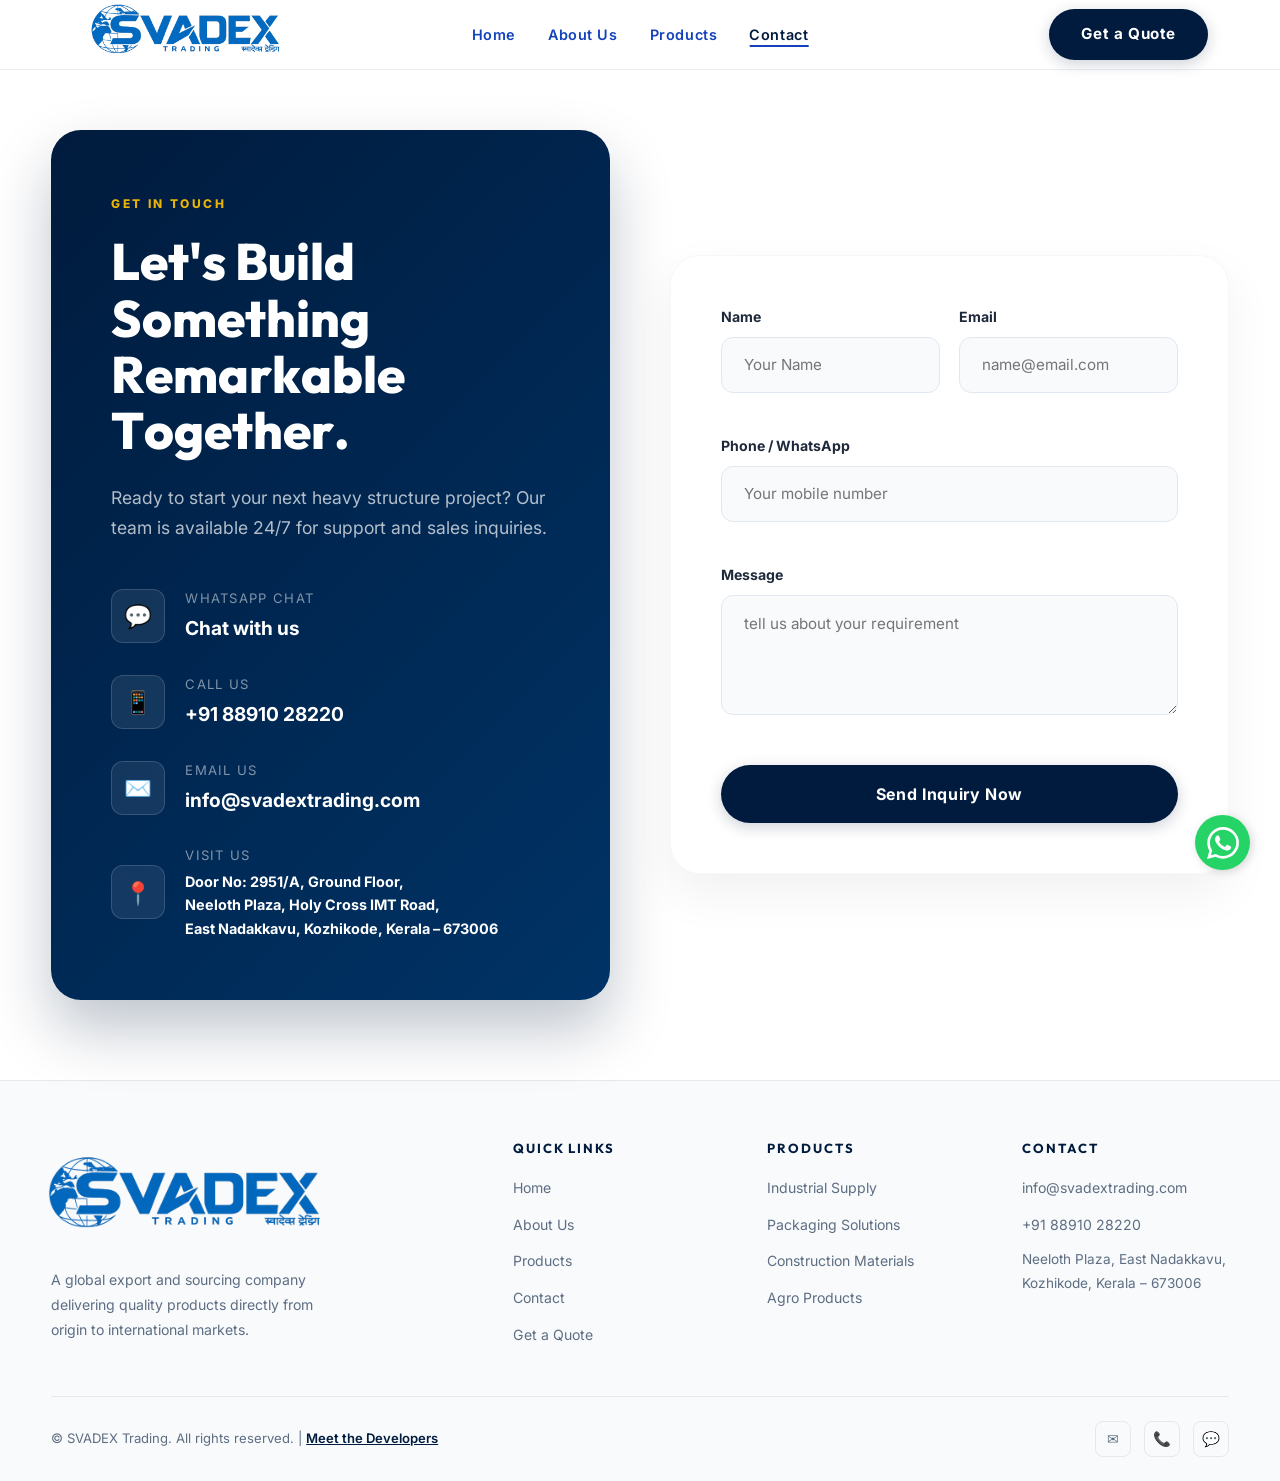
<file: contact.html>
<!DOCTYPE html>
<html lang="en">
<head>
  <meta charset="UTF-8"/>
  <meta name="viewport" content="width=device-width, initial-scale=1.0"/>
  <meta name="google-site-verification" content="XpMQsXpadpXgwkjoHCjQ3-TEkSlae_o63JK5aJHc1ig" />
  <title>Contact Us | SVADEX Trading (svadextrading) – Global Sourcing & Export Inquiries</title>
  <meta name="description" content="Get in touch with SVADEX Trading (svadextrading.com) for your global sourcing and export needs. Reach us via email, phone, or visit our office in Kozhikode, Kerala."/>
  <meta name="keywords" content="Contact SVADEX Trading, Global Sourcing Inquiry, India Export Contact, Sourcing Agent India" />
  <meta name="robots" content="index, follow" />
  <meta name="author" content="SVADEX Trading" />
  <link rel="canonical" href="https://www.svadextrading.com/contact.html" />

  <!-- Open Graph / Facebook -->
  <meta property="og:type" content="website" />
  <meta property="og:url" content="https://www.svadextrading.com/contact.html" />
  <meta property="og:title" content="Contact Us | SVADEX Trading" />
  <meta property="og:description" content="Have an inquiry? Reach out to our team for reliable sourcing and global export solutions." />
  <meta property="og:image" content="https://www.svadextrading.com/Svadex%20Trading%20logo%20with%20globe.png" />

  <!-- Twitter -->
  <meta property="twitter:card" content="summary_large_image" />
  <meta property="twitter:url" content="https://www.svadextrading.com/contact.html" />
  <meta property="twitter:title" content="Contact Us | SVADEX Trading" />
  <meta property="twitter:description" content="Have an inquiry? Reach out to our team for reliable sourcing and global export solutions." />
  <meta property="twitter:image" content="https://www.svadextrading.com/Svadex%20Trading%20logo%20with%20globe.png" />

  <link rel="icon" type="image/png" href="Svadex Trading logo with globe.png" />
  <link rel="preconnect" href="https://fonts.googleapis.com"/>
  <link rel="preconnect" href="https://fonts.gstatic.com" crossorigin/>
  <link href="https://fonts.googleapis.com/css2?family=Inter:wght@300;400;500;600;700&family=Outfit:wght@700;800;900&family=Big+Shoulders+Display:wght@700;800;900&display=swap" rel="stylesheet"/>
  <link rel="stylesheet" href="style.css"/>
</head>
<body>

<!-- NAVBAR -->
<nav id="navbar" class="scrolled">
  <div class="container nav-inner">
    <a href="index.html" class="nav-logo">
      <img src="Svadex Trading logo with globe.png" alt="SVADEX Trading" class="nav-logo-img">
    </a>
    <ul class="nav-links" id="navLinks">
      <li><a href="index.html">Home</a></li>
      <li><a href="about.html">About Us</a></li>
      <li><a href="products.html">Products</a></li>
      <li><a href="contact.html" class="active">Contact</a></li>
    </ul>
    <a href="quote.html" class="btn btn-primary nav-cta">Get a Quote</a>
    <button class="hamburger" id="hamburger" aria-label="Toggle menu"><span></span><span></span><span></span></button>
  </div>
</nav>

<!-- CONTACT SPLIT SECTION -->
<section class="contact-split-section">
  <div class="container">
    <div class="contact-split-grid">
      <!-- Left Info -->
      <div class="contact-split-info anim-fade-up">
        <div class="section-eyebrow">GET IN TOUCH</div>
        <h2 class="contact-split-title">Let's Build Something <br>Remarkable Together.</h2>
        <p class="contact-split-subtext">Ready to start your next heavy structure project? Our team is available 24/7 for support and sales inquiries.</p>
        
        <div class="contact-split-list">
          <!-- WhatsApp -->
          <div class="contact-split-item">
            <div class="item-icon">💬</div>
            <div class="item-content">
              <div class="item-label">WhatsApp Chat</div>
              <a href="https://wa.me/918891028220" class="item-val" target="_blank">Chat with us</a>
            </div>
          </div>
          <!-- Contact Person -->
          <div class="contact-split-item">
            <div class="item-icon">📱</div>
            <div class="item-content">
              <div class="item-label">Call Us</div>
              <a href="tel:+918891028220" class="item-val">+91 88910 28220</a>
            </div>
          </div>
          <!-- Email -->
          <div class="contact-split-item">
            <div class="item-icon">✉️</div>
            <div class="item-content">
              <div class="item-label">Email Us</div>
              <a href="mailto:info@svadextrading.com" class="item-val">info@svadextrading.com</a>
            </div>
          </div>
          <!-- Visit -->
          <div class="contact-split-item">
            <div class="item-icon">📍</div>
            <div class="item-content">
              <div class="item-label">Visit Us</div>
              <div class="item-val" style="font-size:0.9rem;">Door No: 2951/A, Ground Floor,<br>Neeloth Plaza, Holy Cross IMT Road,<br>East Nadakkavu, Kozhikode, Kerala – 673006</div>
            </div>
          </div>
        </div>
      </div>

      <!-- Right Form -->
      <div class="contact-split-form-wrap anim-fade-up anim-delay-1">
        <form class="contact-split-card" id="contactForm">
          <div class="form-grid-2">
            <div class="form-group">
              <label class="form-label-dark">Name</label>
              <input type="text" class="form-input" placeholder="Your Name" required>
            </div>
            <div class="form-group">
              <label class="form-label-dark">Email</label>
              <input type="email" class="form-input" placeholder="name@email.com" required>
            </div>
          </div>
          <div class="form-group">
            <label class="form-label-dark">Phone / WhatsApp</label>
            <input type="text" class="form-input" placeholder="Your mobile number" required>
          </div>
          <div class="form-group">
            <label class="form-label-dark">Message</label>
            <textarea class="form-input" placeholder="tell us about your requirement" style="min-height: 120px;"></textarea>
          </div>
          <button type="submit" class="btn btn-primary btn-full" id="contactSubmitBtn">Send Inquiry Now</button>
          <div id="contactSuccess" class="success-msg">Thank you! Your inquiry has been sent.</div>
        </form>
      </div>
    </div>
  </div>
</section>



<!-- FOOTER -->
<footer>
  <div class="container">
    <div class="footer-grid">
      <div class="footer-brand"><div class="nav-logo"><img src="Svadex Trading logo with globe.png" alt="SVADEX Trading" class="nav-logo-img" style="height:120px;"></div><p>A global export and sourcing company delivering quality products directly from origin to international markets.</p></div>
      <div class="footer-col"><h4>Quick Links</h4><ul class="footer-links"><li><a href="index.html">Home</a></li><li><a href="about.html">About Us</a></li><li><a href="products.html">Products</a></li><li><a href="contact.html">Contact</a></li><li><a href="quote.html">Get a Quote</a></li></ul></div>
      <div class="footer-col"><h4>Products</h4><ul class="footer-links"><li><a href="products.html#industrial">Industrial Supply</a></li><li><a href="products.html#packaging">Packaging Solutions</a></li><li><a href="products.html#construction">Construction Materials</a></li><li><a href="products.html#agro">Agro Products</a></li></ul></div>
      <div class="footer-col"><h4>Contact</h4><ul class="footer-links"><li><a href="mailto:info@svadextrading.com">info@svadextrading.com</a></li><li><a href="tel:+918891028220">+91 88910 28220</a></li><li style="color:var(--clr-text-muted);font-size:0.85rem;line-height:1.7;">Neeloth Plaza, East Nadakkavu,<br/>Kozhikode, Kerala – 673006</li></ul></div>
    </div>
    <div class="footer-bottom"><span>&copy; SVADEX Trading. All rights reserved. | <a href="https://www.instagram.com/intellex.web?igsh=MXc4Z2Uwd243OHpqdA%3D%3D&utm_source=qr" target="_blank" style="color:var(--clr-accent); font-weight:600; text-decoration: underline;">Meet the Developers</a></span><div class="footer-social"><a href="mailto:info@svadextrading.com" class="social-link">✉</a><a href="tel:+918891028220" class="social-link">📞</a><a href="https://wa.me/918891028220" class="social-link">💬</a></div></div>
  </div>
</footer>




<script>
  const navbar = document.getElementById('navbar');
  window.addEventListener('scroll',()=>{ navbar.classList.toggle('scrolled',window.scrollY>40); });
  document.getElementById('hamburger').addEventListener('click',()=>{ document.getElementById('navLinks').classList.toggle('open'); });
  const observer = new IntersectionObserver(entries=>{ entries.forEach(e=>{ if(e.isIntersecting){ e.target.classList.add('visible'); observer.unobserve(e.target); }}); },{threshold:0.1});
  document.querySelectorAll('.anim-fade-up').forEach(el=>observer.observe(el));



  // Form submit
  document.getElementById('contactForm').addEventListener('submit',function(e){
    e.preventDefault();
    
    // Gather values
    const name = this.querySelector('input[placeholder="Your Name"]').value;
    const email = this.querySelector('input[placeholder="name@email.com"]').value;
    const phone = this.querySelector('input[placeholder="Your mobile number"]').value;
    const message = this.querySelector('textarea').value;

    // Construct WhatsApp Message
    const whatsappMsg = encodeURIComponent(`*New Enquiry - SVADEX*\n\n*Name:* ${name}\n*Email:* ${email}\n*Phone:* ${phone}\n*Message:* ${message}`);
    const whatsappUrl = `https://wa.me/918891028220?text=${whatsappMsg}`;

    const btn = document.getElementById('contactSubmitBtn');
    btn.textContent = 'Sending…';
    btn.disabled = true;

    // Open WhatsApp
    window.open(whatsappUrl, '_blank');

    setTimeout(()=>{
      document.getElementById('contactSuccess').classList.add('show');
      btn.textContent = 'Message Sent ✓';
      btn.style.background = 'rgba(46,213,115,0.2)';
      btn.style.border = '1px solid rgba(46,213,115,0.4)';
      this.reset();
    },1200);
  });

  // ─── Global Heading Letter Animation ───
  function splitLetters(el) {
    [...el.childNodes].forEach(node => {
      if (node.nodeType === 3) {
        const frag = document.createDocumentFragment();
        const words = node.textContent.split(' ');
        words.forEach((word, i) => {
          const wordSpan = document.createElement('span');
          wordSpan.style.display = 'inline-block';
          wordSpan.style.whiteSpace = 'nowrap';
          [...word].forEach(char => {
            const s = document.createElement('span');
            s.textContent = char;
            s.className = 'char';
            wordSpan.appendChild(s);
          });
          frag.appendChild(wordSpan);
          if (i < words.length - 1) {
            frag.appendChild(document.createTextNode(' '));
          }
        });
        el.replaceChild(frag, node);
      } else if (node.nodeType === 1 && !node.classList.contains('no-split')) {
        splitLetters(node);
      }
    });
  }

  const headingObserver = new IntersectionObserver((entries) => {
    entries.forEach(entry => {
      if (entry.isIntersecting) {
        entry.target.querySelectorAll('.char').forEach((c, i) => {
          c.style.animationDelay = (i * 0.03) + 's';
          c.classList.add('animate');
        });
        headingObserver.unobserve(entry.target);
      }
    });
  }, { threshold: 0.1 });

  document.querySelectorAll('h1, h2, .section-title').forEach(h => {
    splitLetters(h);
    headingObserver.observe(h);
  });
</script>
  <!-- WhatsApp Floating Icon -->
  <a href="https://wa.me/918891028220" class="whatsapp-float" target="_blank" aria-label="Chat with us on WhatsApp">
    <svg viewBox="0 0 24 24" fill="currentColor" xmlns="http://www.w3.org/2000/svg">
      <path d="M17.472 14.382c-.297-.149-1.758-.867-2.03-.967-.273-.099-.471-.148-.67.15-.197.297-.767.966-.94 1.164-.173.199-.347.223-.644.075-.297-.15-1.255-.463-2.39-1.475-.883-.788-1.48-1.761-1.653-2.059-.173-.297-.018-.458.13-.606.134-.133.298-.347.446-.52.149-.174.198-.298.298-.497.099-.198.05-.371-.025-.52-.075-.149-.669-1.612-.916-2.207-.242-.579-.487-.5-.669-.51a12.8 12.8 0 0 0-.57-.01c-.198 0-.52.074-.792.372-.272.297-1.04 1.016-1.04 2.479 0 1.462 1.065 2.875 1.213 3.074.149.198 2.096 3.2 5.077 4.487.709.306 1.262.489 1.694.625.712.227 1.36.195 1.871.118.571-.085 1.758-.719 2.006-1.413.248-.694.248-1.289.173-1.413-.074-.124-.272-.198-.57-.347m-5.421 7.403h-.004a9.87 9.87 0 0 1-5.031-1.378l-.361-.214-3.741.982.998-3.648-.235-.374a9.86 9.86 0 0 1-1.51-5.26c.001-5.45 4.436-9.884 9.888-9.884 2.64 0 5.122 1.03 6.988 2.898a9.825 9.825 0 0 1 2.893 6.994c-.003 5.45-4.437 9.884-9.885 9.884m8.413-18.297A11.815 11.815 0 0 0 12.05 0C5.495 0 .16 5.335.157 11.892c0 2.096.547 4.142 1.588 5.945L.057 24l6.305-1.654a11.882 11.882 0 0 0 5.683 1.448h.005c6.554 0 11.89-5.335 11.893-11.893a11.821 11.821 0 0 0-3.48-8.413z" />
    </svg>
  </a>
</body>
</html>
</file>
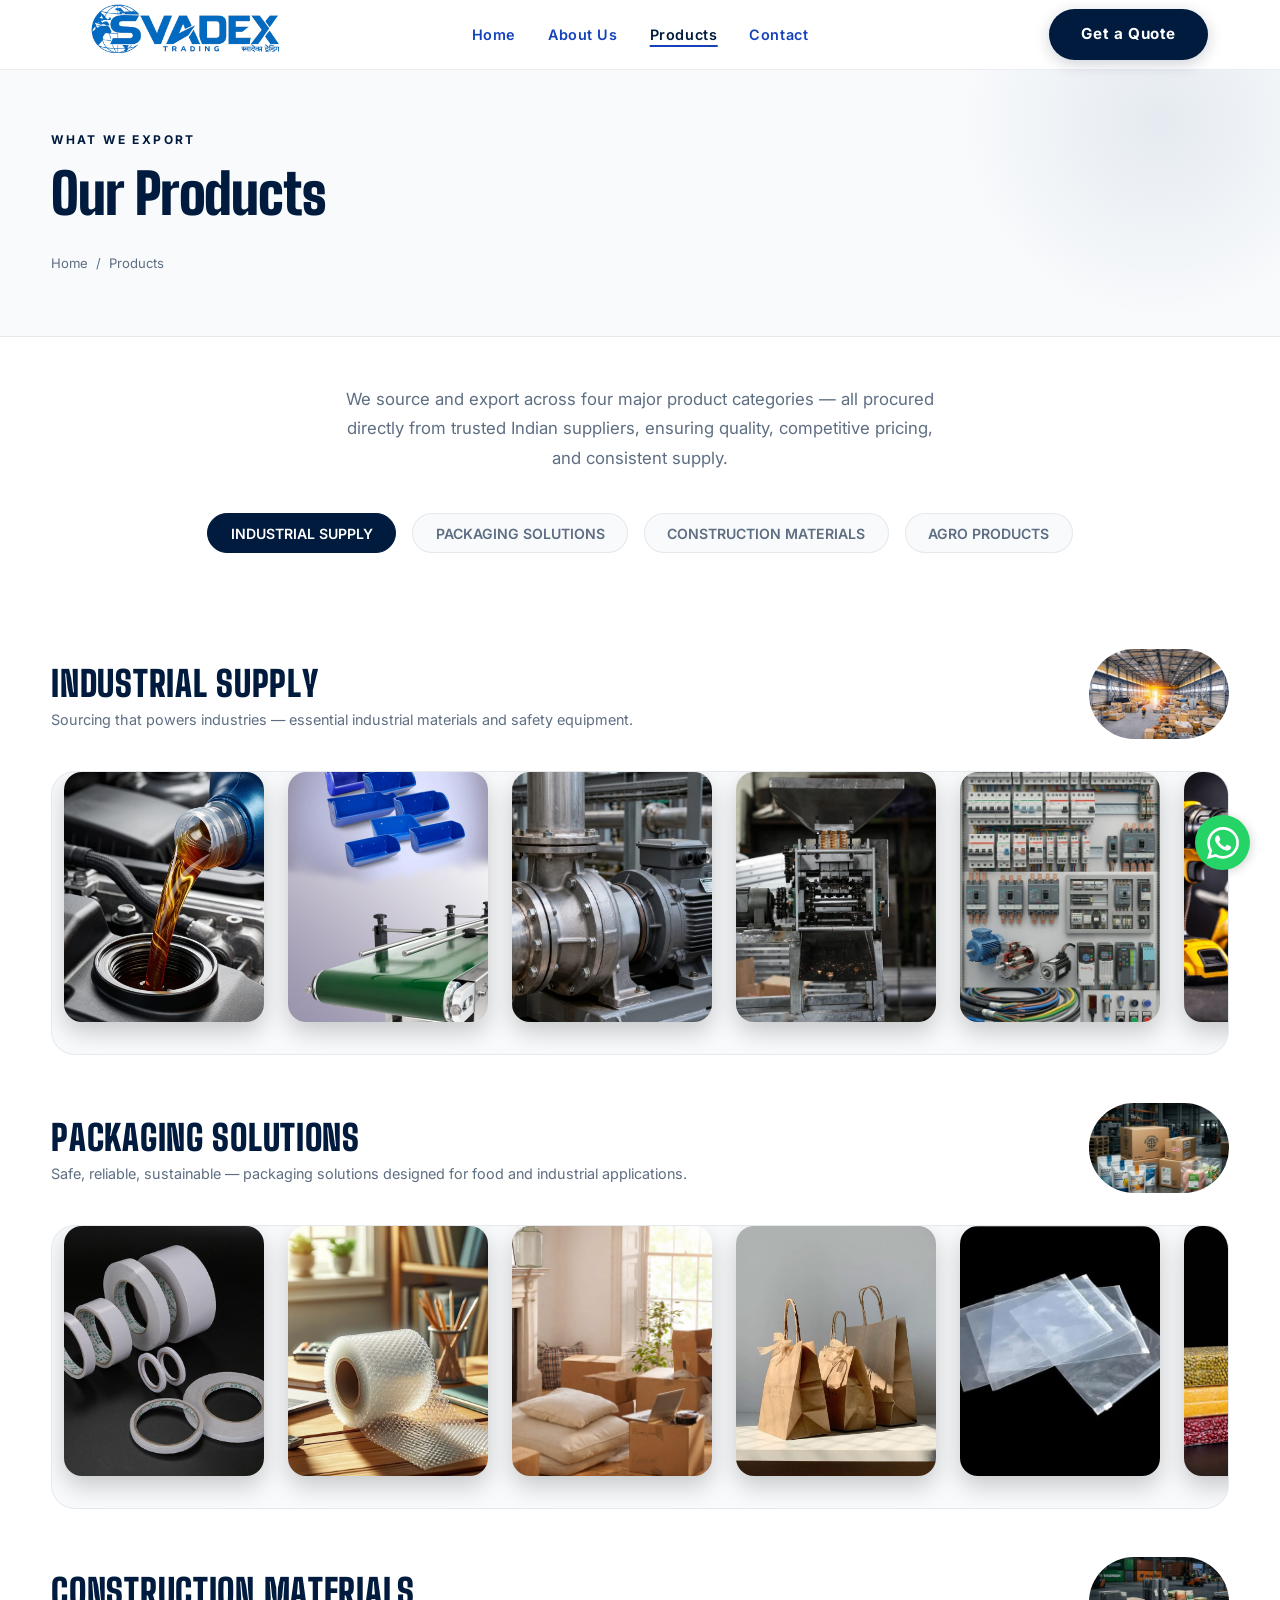
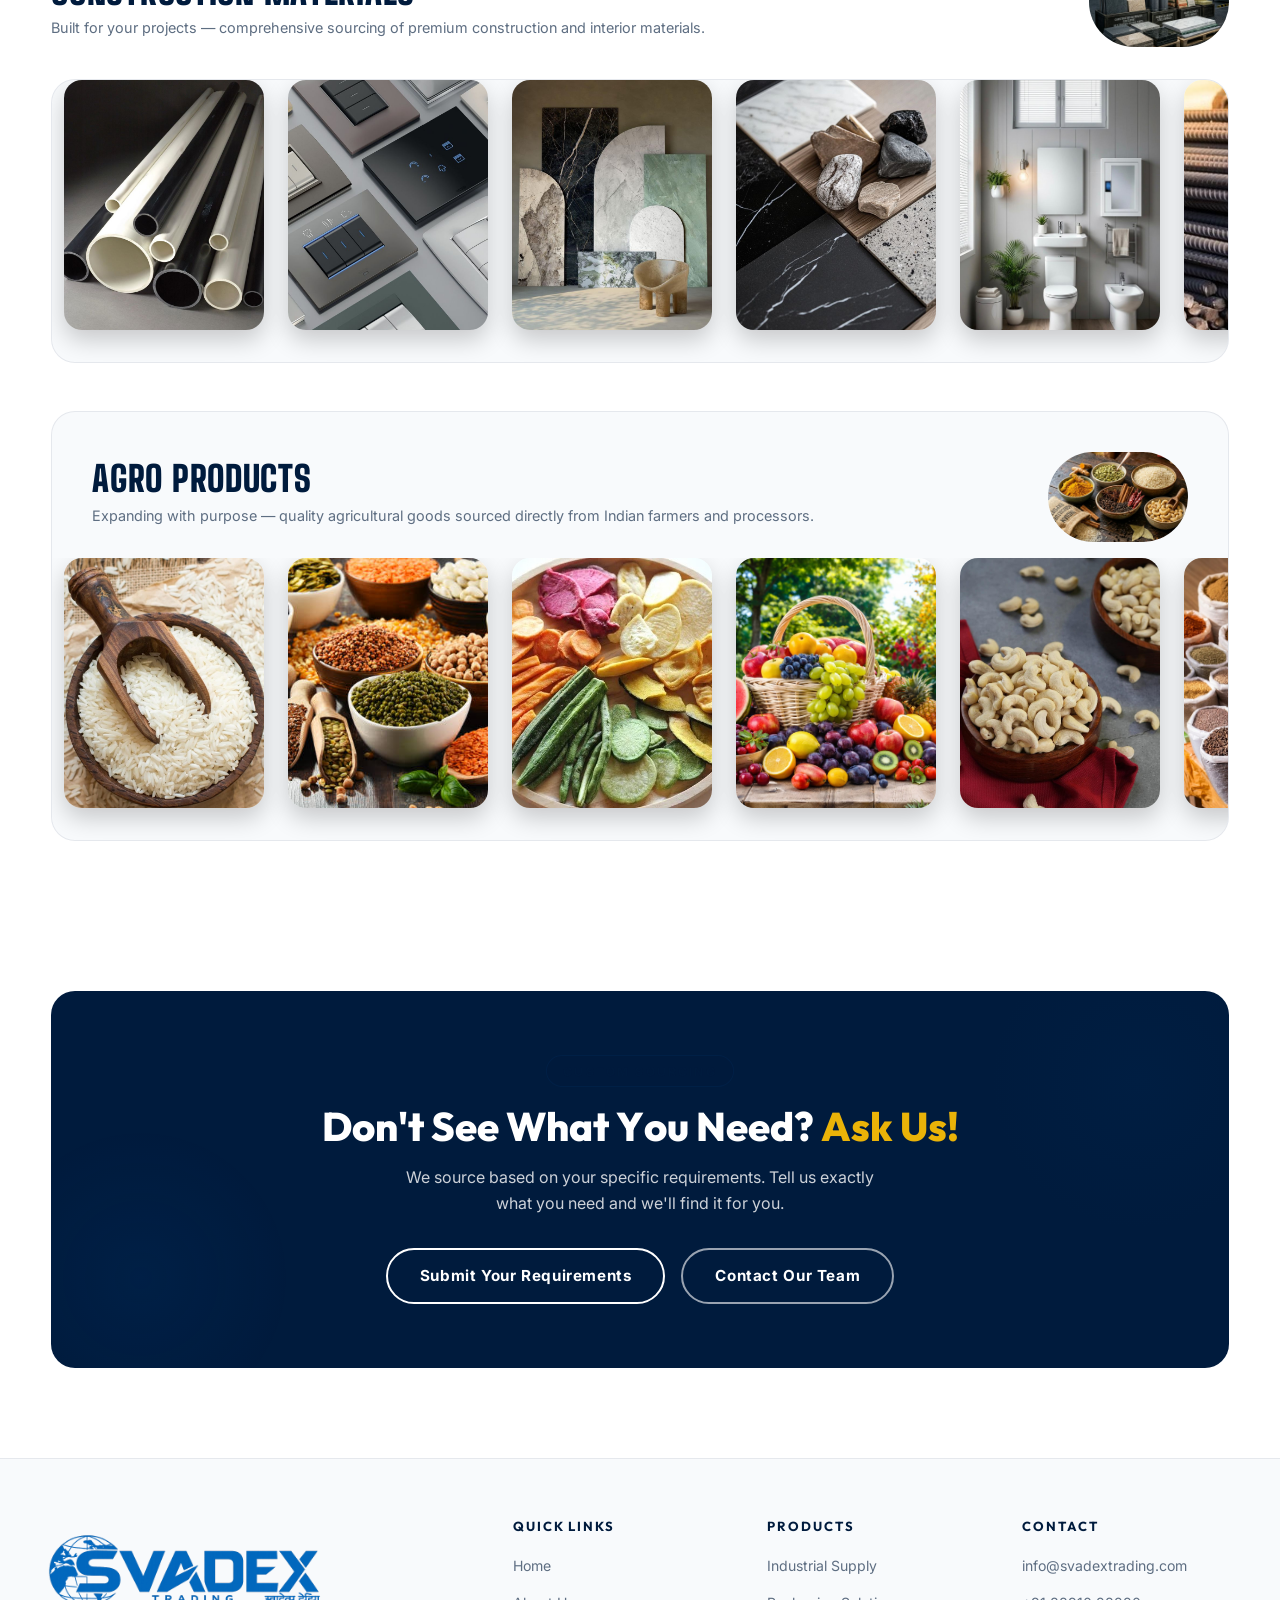
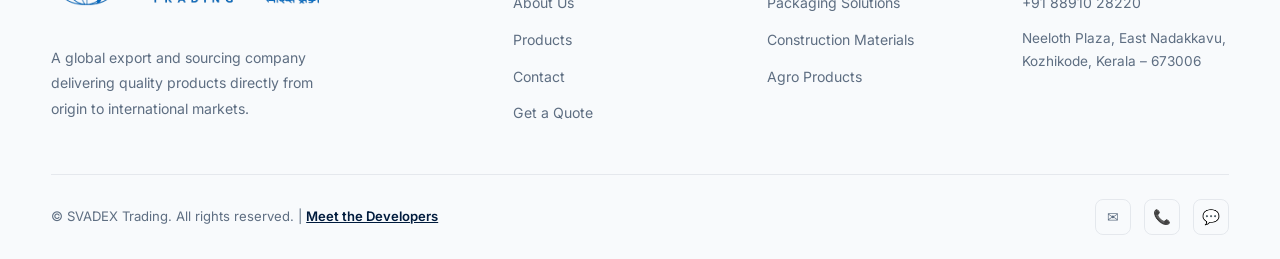
<file: products.html>
<!DOCTYPE html>
<html lang="en">
<head>
  <meta charset="UTF-8"/>
  <meta name="viewport" content="width=device-width, initial-scale=1.0"/>
  <meta name="google-site-verification" content="XpMQsXpadpXgwkjoHCjQ3-TEkSlae_o63JK5aJHc1ig" />
  <title>Our Products | SVADEX Trading (svadextrading) – Export Quality Products from India</title>
  <meta name="description" content="Browse svadextrading.com – SVADEX Trading's range of quality export products: Industrial Supplies, Packaging Solutions, Construction Materials, and Agro Products sourced directly from India."/>
  <meta name="keywords" content="Industrial Supply Export, Packaging Solutions India, Construction Materials Export, Agro Products India, Spices Export, Rice Export, Cashew Export" />
  <meta name="robots" content="index, follow" />
  <meta name="author" content="SVADEX Trading" />
  <link rel="canonical" href="https://www.svadextrading.com/products.html" />

  <!-- Open Graph / Facebook -->
  <meta property="og:type" content="website" />
  <meta property="og:url" content="https://www.svadextrading.com/products.html" />
  <meta property="og:title" content="Our Export Products | SVADEX Trading" />
  <meta property="og:description" content="Premium quality industrial, packaging, construction, and agro products directly from Indian origin." />
  <meta property="og:image" content="https://www.svadextrading.com/Svadex%20Trading%20logo%20with%20globe.png" />

  <!-- Twitter -->
  <meta property="twitter:card" content="summary_large_image" />
  <meta property="twitter:url" content="https://www.svadextrading.com/products.html" />
  <meta property="twitter:title" content="Our Export Products | SVADEX Trading" />
  <meta property="twitter:description" content="Premium quality industrial, packaging, construction, and agro products directly from Indian origin." />
  <meta property="twitter:image" content="https://www.svadextrading.com/Svadex%20Trading%20logo%20with%20globe.png" />

  <link rel="icon" type="image/png" href="Svadex Trading logo with globe.png" />
  <link rel="preconnect" href="https://fonts.googleapis.com"/>
  <link rel="preconnect" href="https://fonts.gstatic.com" crossorigin/>
  <link href="https://fonts.googleapis.com/css2?family=Inter:wght@300;400;500;600;700&family=Outfit:wght@700;800;900&family=Big+Shoulders+Display:wght@700;800;900&display=swap" rel="stylesheet"/>
  <link rel="stylesheet" href="style.css"/>
</head>
<body>

<!-- NAVBAR -->
<nav id="navbar" class="scrolled">
  <div class="container nav-inner">
    <a href="index.html" class="nav-logo">
      <img src="Svadex Trading logo with globe.png" alt="SVADEX Trading" class="nav-logo-img">
    </a>
    <ul class="nav-links" id="navLinks">
      <li><a href="index.html">Home</a></li>
      <li><a href="about.html">About Us</a></li>
      <li><a href="products.html" class="active">Products</a></li>
      <li><a href="contact.html">Contact</a></li>
    </ul>
    <a href="quote.html" class="btn btn-primary nav-cta">Get a Quote</a>
    <button class="hamburger" id="hamburger" aria-label="Toggle menu"><span></span><span></span><span></span></button>
  </div>
</nav>

<!-- PAGE HEADER -->
<div class="page-header">
  <div class="container">
    <div class="page-header-eyebrow">What We Export</div>
    <h1 class="page-header-title text-bright-blue">Our Products</h1>
    <nav style="margin-top:1rem;" aria-label="Breadcrumb">
      <span style="font-size:0.82rem;color:var(--clr-text-muted);">
        <a href="index.html" style="color:var(--clr-text-muted);" onmouseover="this.style.color='var(--clr-accent)'" onmouseout="this.style.color='var(--clr-text-muted)'">Home</a>
        &nbsp;/&nbsp; Products
      </span>
    </nav>
  </div>
</div>

<!-- INTRO -->
<section style="padding:3rem 0;">
  <div class="container">
    <div class="text-center anim-fade-up">
      <p class="section-sub" style="margin:0 auto;">We source and export across four major product categories — all procured directly from trusted Indian suppliers, ensuring quality, competitive pricing, and consistent supply.</p>
    </div>
    <!-- Category Tabs -->
    <div class="product-cat-tabs" style="margin-top:2.5rem;justify-content:center;" id="catTabs">
      <button class="tab-btn active" data-target="industrial">INDUSTRIAL SUPPLY</button>
      <button class="tab-btn" data-target="packaging">PACKAGING SOLUTIONS</button>
      <button class="tab-btn" data-target="construction">CONSTRUCTION MATERIALS</button>
      <button class="tab-btn" data-target="agro">AGRO PRODUCTS</button>
    </div>
  </div>
</section>

<section class="section-pad-sm" style="padding-top:0;">
  <div class="container">

    <!-- ══════ INDUSTRIAL ══════ -->
    <div class="product-cat-header anim-fade-up" id="industrial">
      <div>
        <h2 class="display-font" style="font-size:2.2rem; margin-top:0.4rem; margin-bottom:0.3rem; text-transform:uppercase; font-weight:900; letter-spacing:0.02em;">Industrial Supply</h2>
        <p class="product-cat-intro">Sourcing that powers industries — essential industrial materials and safety equipment.</p>
      </div>
      <img src="industry.jpeg" alt="Industrial Supply" style="width:140px;height:90px;object-fit:cover;border-radius:var(--radius);margin-left:auto;flex-shrink:0;"/>
    </div>
    <div class="product-category-box anim-fade-up" style="margin-top:2rem;">
      <!-- Moving Gallery -->
      <div class="moving-gallery-container">
        <div class="gallery-track">
          <!-- Set 1 -->
          <div class="flip-card">
            <div class="flip-card-inner">
              <div class="flip-card-front"><img src="oil & lubricant.jpeg" alt="Lubricants & Oils"/></div>
              <div class="flip-card-back"><h4>Lubricants &amp; Oils</h4><p>High Performance</p></div>
            </div>
          </div>
          <div class="flip-card">
            <div class="flip-card-inner">
              <div class="flip-card-front"><img src="all types of conveyors.jpeg" alt="Conveyors"/></div>
              <div class="flip-card-back"><h4>Conveyors</h4><p>All Types</p></div>
            </div>
          </div>
          <div class="flip-card">
            <div class="flip-card-inner">
              <div class="flip-card-front"><img src="machine.jpeg" alt="Industrial Machine"/></div>
              <div class="flip-card-back"><h4>Industrial Machine</h4><p>Heavy Duty</p></div>
            </div>
          </div>
          <div class="flip-card">
            <div class="flip-card-inner">
              <div class="flip-card-front"><img src="cashew machine.jpeg" alt="Agro Product Processing Machines"/></div>
              <div class="flip-card-back"><h4 style="font-size:1.1rem;">Agro Product Processing Machines</h4><p style="font-size:0.8rem;">(Cashew, Peanut, Sesame etc)</p></div>
            </div>
          </div>
          <div class="flip-card">
            <div class="flip-card-inner">
              <div class="flip-card-front"><img src="Industrial Electrical &Electronic Spares.jpeg" alt="Electrical & Electronic Spares"/></div>
              <div class="flip-card-back"><h4 style="font-size:1.1rem;">Electrical &amp; Electronic Spares</h4><p>Industrial Components</p></div>
            </div>
          </div>
          <div class="flip-card">
            <div class="flip-card-inner">
              <div class="flip-card-front"><img src="powertools.jpeg" alt="Power Tools"/></div>
              <div class="flip-card-back"><h4>Power Tools</h4><p>Industrial Grade</p></div>
            </div>
          </div>
          <!-- Set 2 -->
          <div class="flip-card">
            <div class="flip-card-inner">
              <div class="flip-card-front"><img src="oil & lubricant.jpeg" alt="Lubricants & Oils"/></div>
              <div class="flip-card-back"><h4>Lubricants &amp; Oils</h4><p>High Performance</p></div>
            </div>
          </div>
          <div class="flip-card">
            <div class="flip-card-inner">
              <div class="flip-card-front"><img src="all types of conveyors.jpeg" alt="Conveyors"/></div>
              <div class="flip-card-back"><h4>Conveyors</h4><p>All Types</p></div>
            </div>
          </div>
          <div class="flip-card">
            <div class="flip-card-inner">
              <div class="flip-card-front"><img src="machine.jpeg" alt="Industrial Machine"/></div>
              <div class="flip-card-back"><h4>Industrial Machine</h4><p>Heavy Duty</p></div>
            </div>
          </div>
          <div class="flip-card">
            <div class="flip-card-inner">
              <div class="flip-card-front"><img src="cashew machine.jpeg" alt="Agro Product Processing Machines"/></div>
              <div class="flip-card-back"><h4 style="font-size:1.1rem;">Agro Product Processing Machines</h4><p style="font-size:0.8rem;">(Cashew, Peanut, Sesame etc)</p></div>
            </div>
          </div>
          <div class="flip-card">
            <div class="flip-card-inner">
              <div class="flip-card-front"><img src="Industrial Electrical &Electronic Spares.jpeg" alt="Electrical & Electronic Spares"/></div>
              <div class="flip-card-back"><h4 style="font-size:1.1rem;">Electrical &amp; Electronic Spares</h4><p>Industrial Components</p></div>
            </div>
          </div>
          <div class="flip-card">
            <div class="flip-card-inner">
              <div class="flip-card-front"><img src="powertools.jpeg" alt="Power Tools"/></div>
              <div class="flip-card-back"><h4>Power Tools</h4><p>Industrial Grade</p></div>
            </div>
          </div>
        </div>
      </div>
    </div>

    <!-- ══════ PACKAGING ══════ -->
    <div class="product-cat-header anim-fade-up" id="packaging" style="margin-top:3rem;">
      <div>
        <h2 class="display-font" style="font-size:2.2rem; margin-top:0.4rem; margin-bottom:0.3rem; text-transform:uppercase; font-weight:900; letter-spacing:0.02em;">Packaging Solutions</h2>
        <p class="product-cat-intro">Safe, reliable, sustainable — packaging solutions designed for food and industrial applications.</p>
      </div>
      <img src="images/packaging.png" alt="Packaging" style="width:140px;height:90px;object-fit:cover;border-radius:var(--radius);margin-left:auto;flex-shrink:0;"/>
    </div>
    <div class="product-category-box anim-fade-up" style="margin-top:2rem;">
      <!-- Moving Gallery -->
      <div class="moving-gallery-container">
        <div class="gallery-track">
          <!-- Set 1 -->
          <div class="flip-card">
            <div class="flip-card-inner">
              <div class="flip-card-front"><img src="adhesive tapes.jpeg" alt="Adhesive Tapes"/></div>
              <div class="flip-card-back"><h4>Adhesive Tapes</h4><p>High Strength</p></div>
            </div>
          </div>
          <div class="flip-card">
            <div class="flip-card-inner">
              <div class="flip-card-front"><img src="bubble wrap.jpeg" alt="Bubble Wrap"/></div>
              <div class="flip-card-back"><h4>Bubble Wrap</h4><p>Protective Cushion</p></div>
            </div>
          </div>
          <div class="flip-card">
            <div class="flip-card-inner">
              <div class="flip-card-front"><img src="carton packages.jpeg" alt="Carton Packages"/></div>
              <div class="flip-card-back"><h4>Carton Packages</h4><p>Durable Storage</p></div>
            </div>
          </div>
          <div class="flip-card">
            <div class="flip-card-inner">
              <div class="flip-card-front"><img src="craft  paper bags.jpeg" alt="Kraft Paper Bags"/></div>
              <div class="flip-card-back"><h4>Kraft Paper Bags</h4><p>Eco-Friendly</p></div>
            </div>
          </div>
          <div class="flip-card">
            <div class="flip-card-inner">
              <div class="flip-card-front"><img src="ziper bags.jpeg" alt="Zipper Bags"/></div>
              <div class="flip-card-back"><h4>Zipper Bags</h4><p>Secure Seal</p></div>
            </div>
          </div>
          <div class="flip-card">
            <div class="flip-card-inner">
              <div class="flip-card-front"><img src="5 (3).jpeg" alt="Vaccum Flexi Pouches"/></div>
              <div class="flip-card-back"><h4>Vaccum Flexi Pouches</h4><p>Export Grade</p></div>
            </div>
          </div>
          <!-- Set 2 -->
          <div class="flip-card">
            <div class="flip-card-inner">
              <div class="flip-card-front"><img src="adhesive tapes.jpeg" alt="Adhesive Tapes"/></div>
              <div class="flip-card-back"><h4>Adhesive Tapes</h4><p>High Strength</p></div>
            </div>
          </div>
          <div class="flip-card">
            <div class="flip-card-inner">
              <div class="flip-card-front"><img src="bubble wrap.jpeg" alt="Bubble Wrap"/></div>
              <div class="flip-card-back"><h4>Bubble Wrap</h4><p>Protective Cushion</p></div>
            </div>
          </div>
          <div class="flip-card">
            <div class="flip-card-inner">
              <div class="flip-card-front"><img src="carton packages.jpeg" alt="Carton Packages"/></div>
              <div class="flip-card-back"><h4>Carton Packages</h4><p>Durable Storage</p></div>
            </div>
          </div>
          <div class="flip-card">
            <div class="flip-card-inner">
              <div class="flip-card-front"><img src="craft  paper bags.jpeg" alt="Kraft Paper Bags"/></div>
              <div class="flip-card-back"><h4>Kraft Paper Bags</h4><p>Eco-Friendly</p></div>
            </div>
          </div>
          <div class="flip-card">
            <div class="flip-card-inner">
              <div class="flip-card-front"><img src="ziper bags.jpeg" alt="Zipper Bags"/></div>
              <div class="flip-card-back"><h4>Zipper Bags</h4><p>Secure Seal</p></div>
            </div>
          </div>
          <div class="flip-card">
            <div class="flip-card-inner">
              <div class="flip-card-front"><img src="5 (3).jpeg" alt="Vaccum Flexi Pouches"/></div>
              <div class="flip-card-back"><h4>Vaccum Flexi Pouches</h4><p>Export Grade</p></div>
            </div>
          </div>
        </div>
      </div>
    </div>

    <!-- ══════ CONSTRUCTION ══════ -->
    <div class="product-cat-header anim-fade-up" id="construction" style="margin-top:3rem;">
      <div>
        <h2 class="display-font" style="font-size:2.2rem; margin-top:0.4rem; margin-bottom:0.3rem; text-transform:uppercase; font-weight:900; letter-spacing:0.02em;">Construction Materials</h2>
        <p class="product-cat-intro">Built for your projects — comprehensive sourcing of premium construction and interior materials.</p>
      </div>
      <img src="images/construction.png" alt="Construction Materials" style="width:140px;height:90px;object-fit:cover;border-radius:var(--radius);margin-left:auto;flex-shrink:0;"/>
    </div>
    <div class="product-category-box anim-fade-up" style="margin-top:2rem;">
      <!-- Moving Gallery -->
      <div class="moving-gallery-container">
        <div class="gallery-track">
          <!-- Set 1 -->
          <div class="flip-card">
            <div class="flip-card-inner">
              <div class="flip-card-front"><img src="20.jpeg" alt="Steel & Structural"/></div>
              <div class="flip-card-back"><h4>Steel & Structural</h4><p>High Strength Materials</p></div>
            </div>
          </div>
          <div class="flip-card">
            <div class="flip-card-inner">
              <div class="flip-card-front"><img src="22.jpeg" alt="Plumbing & Electrical"/></div>
              <div class="flip-card-back"><h4>Plumbing & Electrical</h4><p>Essential Utilities</p></div>
            </div>
          </div>
          <div class="flip-card">
            <div class="flip-card-inner">
              <div class="flip-card-front"><img src="23.jpeg" alt="Interior & Finishes"/></div>
              <div class="flip-card-back"><h4>Interior & Finishes</h4><p>Premium Aesthetics</p></div>
            </div>
          </div>
          <div class="flip-card">
            <div class="flip-card-inner">
              <div class="flip-card-front"><img src="24.jpeg" alt="Tiles & Stone"/></div>
              <div class="flip-card-back"><h4>Tiles & Stone</h4><p>Durable Surfaces</p></div>
            </div>
          </div>
          <div class="flip-card">
            <div class="flip-card-inner">
              <div class="flip-card-front"><img src="sanitary ware.jpeg" alt="Sanitary Ware"/></div>
              <div class="flip-card-back"><h4>Sanitary Ware</h4><p>Quality Fittings</p></div>
            </div>
          </div>
          <div class="flip-card">
            <div class="flip-card-inner">
              <div class="flip-card-front"><img src="21.jpeg" alt="Building Materials"/></div>
              <div class="flip-card-back"><h4>Building Materials</h4><p>Solid Infrastructure</p></div>
            </div>
          </div>
          <!-- Set 2 -->
          <div class="flip-card">
            <div class="flip-card-inner">
              <div class="flip-card-front"><img src="20.jpeg" alt="Steel & Structural"/></div>
              <div class="flip-card-back"><h4>Steel & Structural</h4><p>High Strength Materials</p></div>
            </div>
          </div>
          <div class="flip-card">
            <div class="flip-card-inner">
              <div class="flip-card-front"><img src="22.jpeg" alt="Plumbing & Electrical"/></div>
              <div class="flip-card-back"><h4>Plumbing & Electrical</h4><p>Essential Utilities</p></div>
            </div>
          </div>
          <div class="flip-card">
            <div class="flip-card-inner">
              <div class="flip-card-front"><img src="23.jpeg" alt="Interior & Finishes"/></div>
              <div class="flip-card-back"><h4>Interior & Finishes</h4><p>Premium Aesthetics</p></div>
            </div>
          </div>
          <div class="flip-card">
            <div class="flip-card-inner">
              <div class="flip-card-front"><img src="24.jpeg" alt="Tiles & Stone"/></div>
              <div class="flip-card-back"><h4>Tiles & Stone</h4><p>Durable Surfaces</p></div>
            </div>
          </div>
          <div class="flip-card">
            <div class="flip-card-inner">
              <div class="flip-card-front"><img src="sanitary ware.jpeg" alt="Sanitary Ware"/></div>
              <div class="flip-card-back"><h4>Sanitary Ware</h4><p>Quality Fittings</p></div>
            </div>
          </div>
          <div class="flip-card">
            <div class="flip-card-inner">
              <div class="flip-card-front"><img src="21.jpeg" alt="Building Materials"/></div>
              <div class="flip-card-back"><h4>Building Materials</h4><p>Solid Infrastructure</p></div>
            </div>
          </div>
        </div>
      </div>
    </div>

    <!-- ══════ CATEGORY: AGRO ══════ -->
    <div id="agro" style="margin-top:3rem;">
      <div class="product-category-box anim-fade-up">
        <div class="product-cat-header-content">
          <div>
            <h2 class="display-font" style="font-size:2.2rem; margin-top:0.4rem; margin-bottom:0.3rem; text-transform:uppercase; font-weight:900; letter-spacing:0.02em;">Agro Products</h2>
            <p class="product-cat-intro">Expanding with purpose — quality agricultural goods sourced directly from Indian farmers and processors.</p>
          </div>
          <img src="images/agro.png" alt="Agro Products" style="width:140px;height:90px;object-fit:cover;border-radius:var(--radius);margin-left:auto;flex-shrink:0;"/>
        </div>
        
        <!-- Moving Gallery -->
        <div class="moving-gallery-container">
          <div class="gallery-track">
            <!-- Set 1 -->
            <div class="flip-card">
              <div class="flip-card-inner">
                <div class="flip-card-front"><img src="basmati rice.jpeg" alt="Basmati Rice"/></div>
                <div class="flip-card-back"><h4>Basmati Rice</h4><p>Premium Long Grain</p></div>
              </div>
            </div>
            <div class="flip-card">
              <div class="flip-card-inner">
                <div class="flip-card-front"><img src="33.jpeg" alt="Grains & Pulses"/></div>
                <div class="flip-card-back"><h4>Grains &amp; Pulses</h4><p>Essential Nutrition</p></div>
              </div>
            </div>
            <div class="flip-card">
              <div class="flip-card-inner">
                <div class="flip-card-front"><img src="dehydrated vegetables.jpeg" alt="Dehydrated Products"/></div>
                <div class="flip-card-back"><h4>Dehydrated Products</h4><p>Long Shelf Life</p></div>
              </div>
            </div>
            <div class="flip-card">
              <div class="flip-card-inner">
                <div class="flip-card-front"><img src="35.jpeg" alt="Fresh Produce"/></div>
                <div class="flip-card-back"><h4>Fresh Produce</h4><p>Direct from Farmers</p></div>
              </div>
            </div>
            <div class="flip-card">
              <div class="flip-card-inner">
                <div class="flip-card-front"><img src="Cashew.jpeg" alt="Premium Quality Cashew Nut"/></div>
                <div class="flip-card-back"><h4>Premium Quality Cashew Nut</h4></div>
              </div>
            </div>
            <div class="flip-card">
              <div class="flip-card-inner">
                <div class="flip-card-front"><img src="new grain.jpeg" alt="Spices & Condiments"/></div>
                <div class="flip-card-back"><h4>Spices &amp; Condiments</h4><p>Authentic Indian Spices</p></div>
              </div>
            </div>
            <!-- Set 2 -->
            <div class="flip-card">
              <div class="flip-card-inner">
                <div class="flip-card-front"><img src="basmati rice.jpeg" alt="Basmati Rice"/></div>
                <div class="flip-card-back"><h4>Basmati Rice</h4><p>Premium Long Grain</p></div>
              </div>
            </div>
            <div class="flip-card">
              <div class="flip-card-inner">
                <div class="flip-card-front"><img src="33.jpeg" alt="Grains & Pulses"/></div>
                <div class="flip-card-back"><h4>Grains &amp; Pulses</h4><p>Essential Nutrition</p></div>
              </div>
            </div>
            <div class="flip-card">
              <div class="flip-card-inner">
                <div class="flip-card-front"><img src="dehydrated vegetables.jpeg" alt="Dehydrated Products"/></div>
                <div class="flip-card-back"><h4>Dehydrated Products</h4><p>Long Shelf Life</p></div>
              </div>
            </div>
            <div class="flip-card">
              <div class="flip-card-inner">
                <div class="flip-card-front"><img src="35.jpeg" alt="Fresh Produce"/></div>
                <div class="flip-card-back"><h4>Fresh Produce</h4><p>Direct from Farmers</p></div>
              </div>
            </div>
            <div class="flip-card">
              <div class="flip-card-inner">
                <div class="flip-card-front"><img src="Cashew.jpeg" alt="Premium Quality Cashew Nut"/></div>
                <div class="flip-card-back"><h4>Premium Quality Cashew Nut</h4></div>
              </div>
            </div>
            <div class="flip-card">
              <div class="flip-card-inner">
                <div class="flip-card-front"><img src="new grain.jpeg" alt="Spices & Condiments"/></div>
                <div class="flip-card-back"><h4>Spices &amp; Condiments</h4><p>Authentic Indian Spices</p></div>
              </div>
            </div>
          </div>
        </div>
      </div>
    </div>

  </div>
</section>

<!-- CTA -->
<section class="section-pad">
  <div class="container">
    <div class="cta-banner anim-fade-up">
      <div class="section-label">Custom Sourcing</div>
      <h2>Don't See What You Need? <span class="text-accent">Ask Us!</span></h2>
      <p>We source based on your specific requirements. Tell us exactly what you need and we'll find it for you.</p>
      <div style="display:flex;gap:1rem;justify-content:center;flex-wrap:wrap;">
        <a href="quote.html" class="btn btn-primary">Submit Your Requirements</a>
        <a href="contact.html" class="btn btn-outline">Contact Our Team</a>
      </div>
    </div>
  </div>
</section>

<!-- FOOTER -->
<footer>
  <div class="container">
    <div class="footer-grid">
      <div class="footer-brand"><div class="nav-logo"><img src="Svadex Trading logo with globe.png" alt="SVADEX Trading" class="nav-logo-img" style="height:120px;"></div><p>A global export and sourcing company delivering quality products directly from origin to international markets.</p></div>
      <div class="footer-col"><h4>Quick Links</h4><ul class="footer-links"><li><a href="index.html">Home</a></li><li><a href="about.html">About Us</a></li><li><a href="products.html">Products</a></li><li><a href="contact.html">Contact</a></li><li><a href="quote.html">Get a Quote</a></li></ul></div>
      <div class="footer-col"><h4>Products</h4><ul class="footer-links"><li><a href="products.html#industrial">Industrial Supply</a></li><li><a href="products.html#packaging">Packaging Solutions</a></li><li><a href="products.html#construction">Construction Materials</a></li><li><a href="products.html#agro">Agro Products</a></li></ul></div>
      <div class="footer-col"><h4>Contact</h4><ul class="footer-links"><li><a href="mailto:info@svadextrading.com">info@svadextrading.com</a></li><li><a href="tel:+918891028220">+91 88910 28220</a></li><li style="color:var(--clr-text-muted);font-size:0.85rem;line-height:1.7;">Neeloth Plaza, East Nadakkavu,<br/>Kozhikode, Kerala – 673006</li></ul></div>
    </div>
    <div class="footer-bottom"><span>&copy; SVADEX Trading. All rights reserved. | <a href="https://www.instagram.com/intellex.web?igsh=MXc4Z2Uwd243OHpqdA%3D%3D&utm_source=qr" target="_blank" style="color:var(--clr-accent); font-weight:600; text-decoration: underline;">Meet the Developers</a></span><div class="footer-social"><a href="mailto:info@svadextrading.com" class="social-link">✉</a><a href="tel:+918891028220" class="social-link">📞</a><a href="https://wa.me/918891028220" class="social-link">💬</a></div></div>
  </div>
</footer>

<script>
  const navbar = document.getElementById('navbar');
  window.addEventListener('scroll',()=>{ navbar.classList.toggle('scrolled',window.scrollY>40); });
  document.getElementById('hamburger').addEventListener('click',()=>{ document.getElementById('navLinks').classList.toggle('open'); });
  const observer = new IntersectionObserver(entries=>{ entries.forEach(e=>{ if(e.isIntersecting){ e.target.classList.add('visible'); observer.unobserve(e.target); }}); },{threshold:0.1});
  document.querySelectorAll('.anim-fade-up').forEach(el=>observer.observe(el));

  // Tab scroll
  document.querySelectorAll('.tab-btn').forEach(btn=>{
    btn.addEventListener('click',()=>{
      document.querySelectorAll('.tab-btn').forEach(b=>b.classList.remove('active'));
      btn.classList.add('active');
      const target = document.getElementById(btn.dataset.target);
      if(target){ target.scrollIntoView({behavior:'smooth',block:'start'}); }
    });
  });

  // ─── Global Heading Letter Animation ───
  function splitLetters(el) {
    [...el.childNodes].forEach(node => {
      if (node.nodeType === 3) {
        const frag = document.createDocumentFragment();
        const words = node.textContent.split(' ');
        words.forEach((word, i) => {
          const wordSpan = document.createElement('span');
          wordSpan.style.display = 'inline-block';
          wordSpan.style.whiteSpace = 'nowrap';
          [...word].forEach(char => {
            const s = document.createElement('span');
            s.textContent = char;
            s.className = 'char';
            wordSpan.appendChild(s);
          });
          frag.appendChild(wordSpan);
          if (i < words.length - 1) {
            frag.appendChild(document.createTextNode(' '));
          }
        });
        el.replaceChild(frag, node);
      } else if (node.nodeType === 1 && !node.classList.contains('no-split')) {
        splitLetters(node);
      }
    });
  }

  const headingObserver = new IntersectionObserver((entries) => {
    entries.forEach(entry => {
      if (entry.isIntersecting) {
        entry.target.querySelectorAll('.char').forEach((c, i) => {
          c.style.animationDelay = (i * 0.03) + 's';
          c.classList.add('animate');
        });
        headingObserver.unobserve(entry.target);
      }
    });
  }, { threshold: 0.1 });

  document.querySelectorAll('h1, h2, .section-title').forEach(h => {
    splitLetters(h);
    headingObserver.observe(h);
  });
</script>
  <!-- WhatsApp Floating Icon -->
  <a href="https://wa.me/918891028220" class="whatsapp-float" target="_blank" aria-label="Chat with us on WhatsApp">
    <svg viewBox="0 0 24 24" fill="currentColor" xmlns="http://www.w3.org/2000/svg">
      <path d="M17.472 14.382c-.297-.149-1.758-.867-2.03-.967-.273-.099-.471-.148-.67.15-.197.297-.767.966-.94 1.164-.173.199-.347.223-.644.075-.297-.15-1.255-.463-2.39-1.475-.883-.788-1.48-1.761-1.653-2.059-.173-.297-.018-.458.13-.606.134-.133.298-.347.446-.52.149-.174.198-.298.298-.497.099-.198.05-.371-.025-.52-.075-.149-.669-1.612-.916-2.207-.242-.579-.487-.5-.669-.51a12.8 12.8 0 0 0-.57-.01c-.198 0-.52.074-.792.372-.272.297-1.04 1.016-1.04 2.479 0 1.462 1.065 2.875 1.213 3.074.149.198 2.096 3.2 5.077 4.487.709.306 1.262.489 1.694.625.712.227 1.36.195 1.871.118.571-.085 1.758-.719 2.006-1.413.248-.694.248-1.289.173-1.413-.074-.124-.272-.198-.57-.347m-5.421 7.403h-.004a9.87 9.87 0 0 1-5.031-1.378l-.361-.214-3.741.982.998-3.648-.235-.374a9.86 9.86 0 0 1-1.51-5.26c.001-5.45 4.436-9.884 9.888-9.884 2.64 0 5.122 1.03 6.988 2.898a9.825 9.825 0 0 1 2.893 6.994c-.003 5.45-4.437 9.884-9.885 9.884m8.413-18.297A11.815 11.815 0 0 0 12.05 0C5.495 0 .16 5.335.157 11.892c0 2.096.547 4.142 1.588 5.945L.057 24l6.305-1.654a11.882 11.882 0 0 0 5.683 1.448h.005c6.554 0 11.89-5.335 11.893-11.893a11.821 11.821 0 0 0-3.48-8.413z" />
    </svg>
  </a>
</body>
</html>
</file>
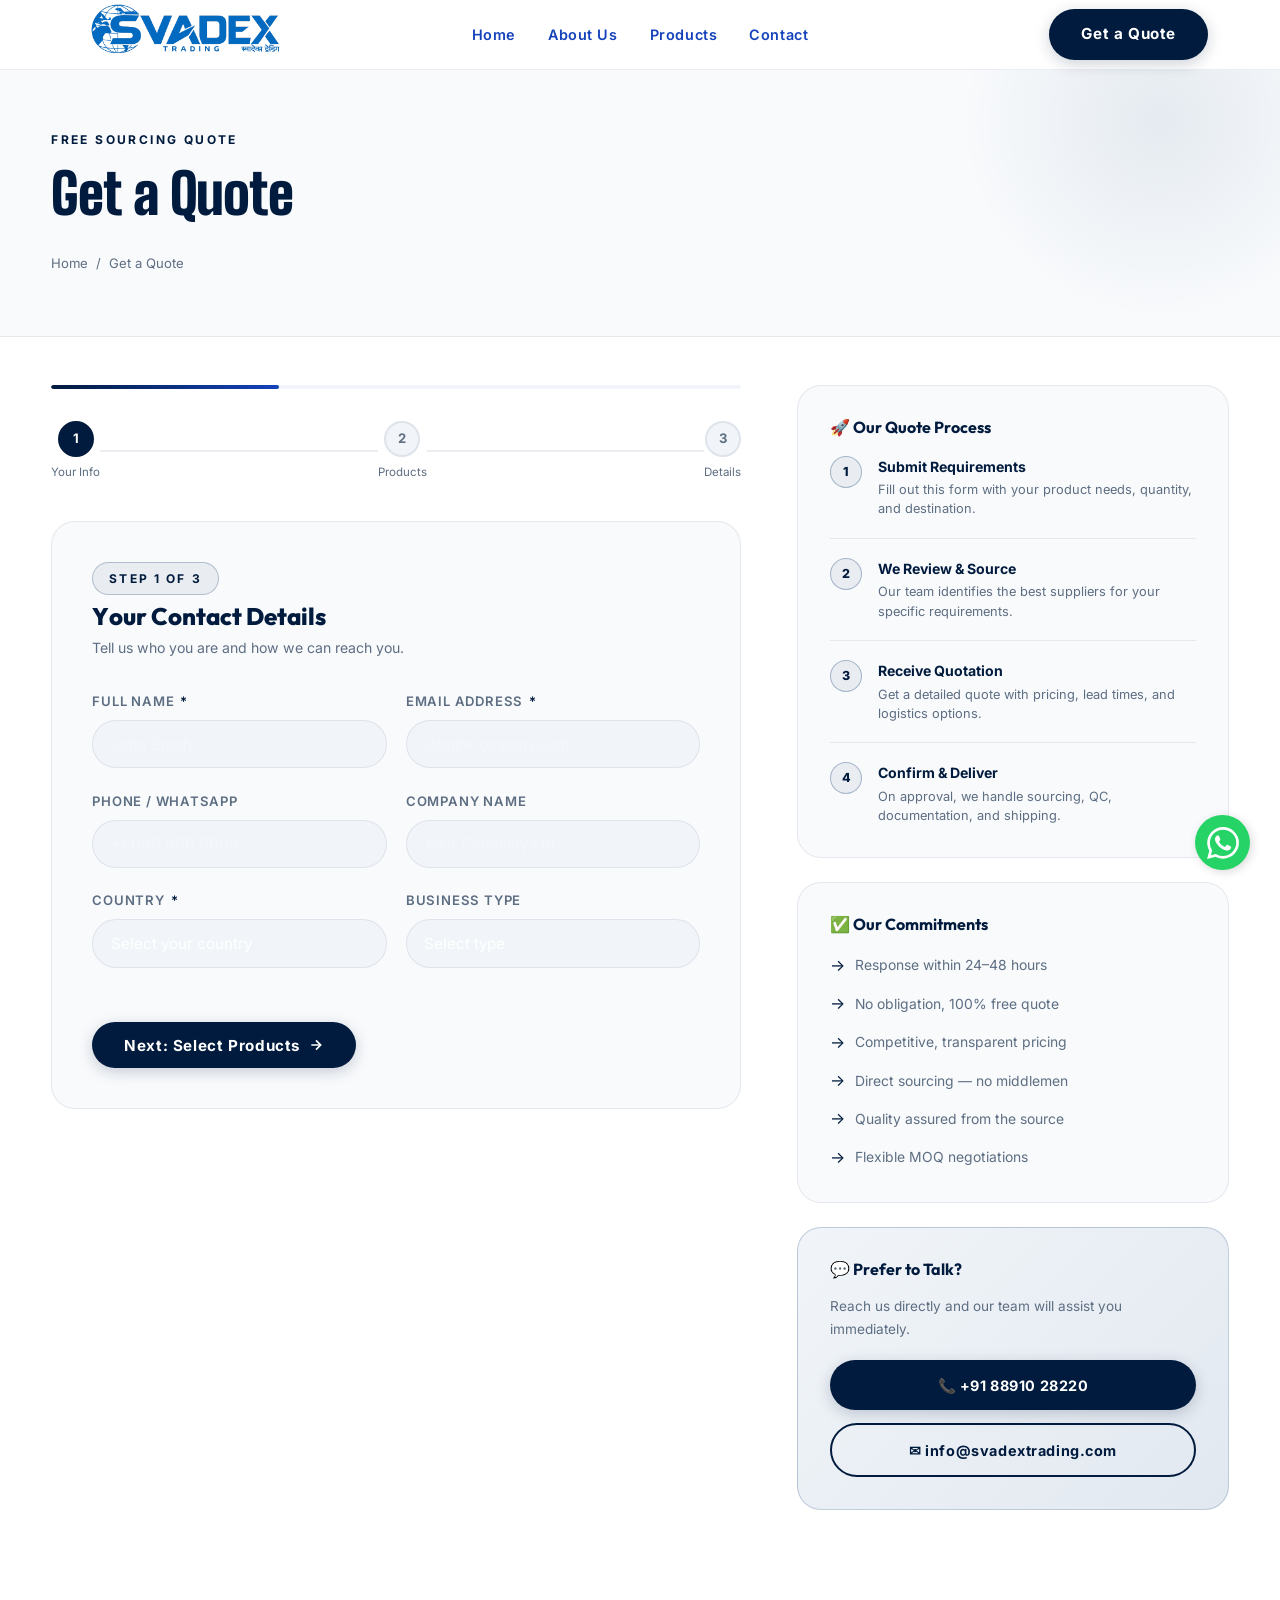
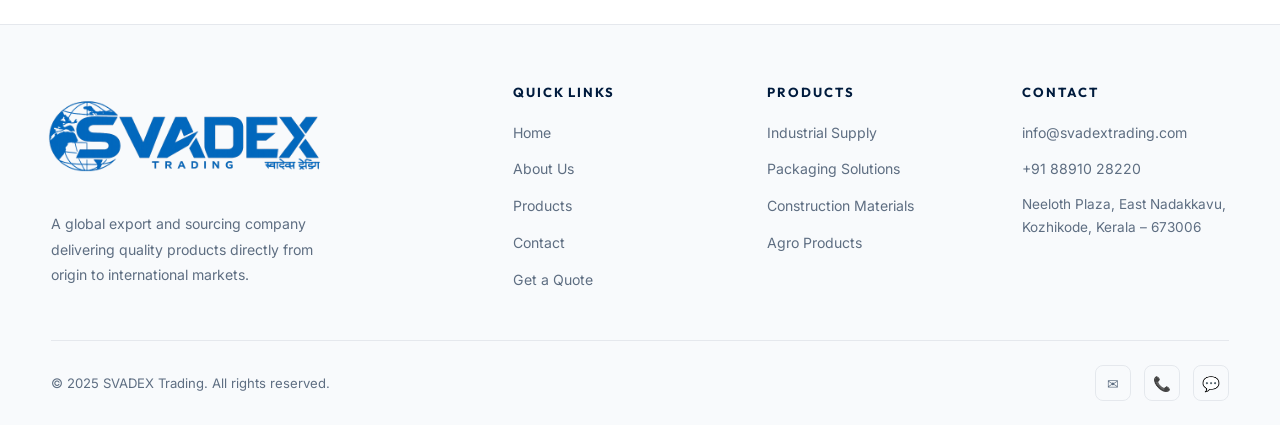
<file: quote.html>
<!DOCTYPE html>
<html lang="en">
<head>
  <meta charset="UTF-8"/>
  <meta name="viewport" content="width=device-width, initial-scale=1.0"/>
  <meta name="google-site-verification" content="XpMQsXpadpXgwkjoHCjQ3-TEkSlae_o63JK5aJHc1ig" />
  <title>Get a Quote | SVADEX Trading (svadextrading) – Request Global Sourcing Information</title>
  <meta name="description" content="Request a free sourcing quote from SVADEX Trading (svadextrading.com). Provide your product requirements, quantity, and destination for a competitive quotation from India."/>
  <meta name="keywords" content="Request Quote, Sourcing Quote India, Export Quotation, Product Sourcing Inquiry" />
  <meta name="robots" content="index, follow" />
  <meta name="author" content="SVADEX Trading" />
  <link rel="canonical" href="https://www.svadextrading.com/quote.html" />

  <!-- Open Graph / Facebook -->
  <meta property="og:type" content="website" />
  <meta property="og:url" content="https://www.svadextrading.com/quote.html" />
  <meta property="og:title" content="Get a Quote | SVADEX Trading" />
  <meta property="og:description" content="Ready to source? Request a free, no-obligation quote for your product requirements today." />
  <meta property="og:image" content="https://www.svadextrading.com/Svadex%20Trading%20logo%20with%20globe.png" />

  <!-- Twitter -->
  <meta property="twitter:card" content="summary_large_image" />
  <meta property="twitter:url" content="https://www.svadextrading.com/quote.html" />
  <meta property="twitter:title" content="Get a Quote | SVADEX Trading" />
  <meta property="twitter:description" content="Ready to source? Request a free, no-obligation quote for your product requirements today." />
  <meta property="twitter:image" content="https://www.svadextrading.com/Svadex%20Trading%20logo%20with%20globe.png" />

  <link rel="icon" type="image/png" href="Svadex Trading logo with globe.png" />
  <link rel="preconnect" href="https://fonts.googleapis.com"/>
  <link rel="preconnect" href="https://fonts.gstatic.com" crossorigin/>
  <link href="https://fonts.googleapis.com/css2?family=Inter:wght@300;400;500;600;700&family=Outfit:wght@700;800;900&family=Big+Shoulders+Display:wght@700;800;900&display=swap" rel="stylesheet"/>
  <link rel="stylesheet" href="style.css"/>
  <style>
    .step-indicator { display:flex; align-items:center; gap:0; margin-bottom:2.5rem; }
    .step-dot {
      width:36px; height:36px; border-radius:50%;
      display:flex; align-items:center; justify-content:center;
      font-size:0.82rem; font-weight:700;
      background:var(--clr-dark-3); border:2px solid var(--clr-border);
      color:var(--clr-text-muted); transition:var(--transition); flex-shrink:0;
    }
    .step-dot.active { background:var(--clr-accent); border-color:var(--clr-accent); color:#fff; }
    .step-dot.done  { background:rgba(46,213,115,0.15); border-color:#2ed573; color:#2ed573; }
    .step-line { flex:1; height:2px; background:var(--clr-border); }
    .step-line.done { background:linear-gradient(90deg,var(--clr-accent),#2ed573); }
    .step-label { font-size:0.72rem; color:var(--clr-text-muted); text-align:center; margin-top:6px; white-space:nowrap; }
    .step-wrap { display:flex; flex-direction:column; align-items:center; }
    .form-step { display:none; }
    .form-step.active { display:block; }
    .required-star { color:var(--clr-accent); margin-left:2px; }
    .product-check-grid { display:grid; grid-template-columns:repeat(2,1fr); gap:10px; }
    .product-check-item {
      display:flex; align-items:center; gap:10px;
      padding:0.75rem 1rem;
      background:var(--clr-dark-3);
      border:1px solid var(--clr-border);
      border-radius:var(--radius);
      cursor:pointer; transition:var(--transition);
      font-size:0.88rem;
    }
    .product-check-item:hover { border-color:rgba(0, 51, 102, 0.4); }
    .product-check-item input[type="checkbox"] { accent-color:var(--clr-accent); width:16px; height:16px; cursor:pointer; }
    .product-check-item.checked { border-color:var(--clr-accent); background:var(--clr-accent); color:#fff; }
    .nav-step-btns { display:flex; gap:1rem; margin-top:2rem; align-items:center; flex-wrap:wrap; }
    .quote-sidebar { position:sticky; top:calc(var(--nav-h) + 2rem); }
    .sidebar-card { background:var(--clr-dark-2); border:1px solid var(--clr-border); border-radius:var(--radius-lg); padding:2rem; margin-bottom:1.5rem; }
    .process-step { display:flex; gap:1rem; align-items:flex-start; padding-bottom:1.2rem; border-bottom:1px solid var(--clr-border); margin-bottom:1.2rem; }
    .process-step:last-child { border-bottom:none; margin-bottom:0; padding-bottom:0; }
    .process-num { width:32px; height:32px; border-radius:50%; background:var(--clr-accent-l); border:1px solid rgba(0, 51, 102, 0.3); display:flex; align-items:center; justify-content:center; font-size:0.78rem; font-weight:800; color:var(--clr-accent); flex-shrink:0; }
    .process-title { font-size:0.88rem; font-weight:700; color:var(--clr-heading); }
    .process-desc { font-size:0.8rem; color:var(--clr-text-muted); margin-top:2px; line-height:1.5; }
    .progress-bar-wrap { height:4px; background:var(--clr-dark-3); border-radius:2px; margin-bottom:2rem; overflow:hidden; }
    .progress-bar { height:100%; background:linear-gradient(90deg,var(--clr-accent),var(--clr-accent-2)); border-radius:2px; transition:width 0.5s ease; }
    .char-counter { font-size:0.75rem; color:var(--clr-text-muted); text-align:right; margin-top:4px; }
    .summary-row { display:flex; justify-content:space-between; align-items:flex-start; gap:1rem; font-size:0.88rem; padding:0.6rem 0; border-bottom:1px solid var(--clr-border); }
    .summary-row:last-child { border-bottom:none; }
    .summary-label { color:var(--clr-text-muted); flex-shrink:0; }
    .summary-val { color:var(--clr-heading); font-weight:600; text-align:right; }
  </style>
</head>
<body>

<!-- NAVBAR -->
<nav id="navbar" class="scrolled">
  <div class="container nav-inner">
    <a href="index.html" class="nav-logo">
      <img src="Svadex Trading logo with globe.png" alt="SVADEX Trading" class="nav-logo-img">
    </a>
    <ul class="nav-links" id="navLinks">
      <li><a href="index.html">Home</a></li>
      <li><a href="about.html">About Us</a></li>
      <li><a href="products.html">Products</a></li>
      <li><a href="contact.html">Contact</a></li>
    </ul>
    <a href="quote.html" class="btn btn-primary nav-cta">Get a Quote</a>
    <button class="hamburger" id="hamburger" aria-label="Toggle menu"><span></span><span></span><span></span></button>
  </div>
</nav>

<!-- PAGE HEADER -->
<div class="page-header">
  <div class="container">
    <div class="page-header-eyebrow">Free Sourcing Quote</div>
    <h1 class="page-header-title">Get a <span class="text-accent">Quote</span></h1>
    <nav style="margin-top:1rem;" aria-label="Breadcrumb">
      <span style="font-size:0.82rem;color:var(--clr-text-muted);">
        <a href="index.html" style="color:var(--clr-text-muted);" onmouseover="this.style.color='var(--clr-accent)'" onmouseout="this.style.color='var(--clr-text-muted)'">Home</a>
        &nbsp;/&nbsp; Get a Quote
      </span>
    </nav>
  </div>
</div>

<!-- MAIN CONTENT -->
<section class="section-pad" style="padding-top:3rem;">
  <div class="container">
    <div style="display:grid;grid-template-columns:1.6fr 1fr;gap:3.5rem;align-items:start;" id="quoteMainGrid">

      <!-- LEFT: FORM -->
      <div>
        <!-- Progress Bar -->
        <div class="progress-bar-wrap">
          <div class="progress-bar" id="progressBar" style="width:33%;"></div>
        </div>

        <!-- Step Indicator -->
        <div class="step-indicator" id="stepIndicator">
          <div class="step-wrap">
            <div class="step-dot active" id="dot1">1</div>
            <div class="step-label">Your Info</div>
          </div>
          <div class="step-line" id="line1"></div>
          <div class="step-wrap">
            <div class="step-dot" id="dot2">2</div>
            <div class="step-label">Products</div>
          </div>
          <div class="step-line" id="line2"></div>
          <div class="step-wrap">
            <div class="step-dot" id="dot3">3</div>
            <div class="step-label">Details</div>
          </div>
        </div>

        <div class="quote-card" style="padding:2.5rem;">

          <!-- STEP 1: Contact Info -->
          <div class="form-step active" id="step1">
            <div class="section-label" style="margin-bottom:0.5rem;">Step 1 of 3</div>
            <h2 style="font-size:1.5rem;margin-bottom:0.4rem;">Your <span class="text-accent">Contact Details</span></h2>
            <p style="font-size:0.88rem;color:var(--clr-text-muted);margin-bottom:2rem;">Tell us who you are and how we can reach you.</p>

            <div class="form-grid-2">
              <div class="form-group">
                <label class="form-label" for="qName">Full Name <span class="required-star">*</span></label>
                <input class="form-control" type="text" id="qName" placeholder="John Smith"/>
              </div>
              <div class="form-group">
                <label class="form-label" for="qEmail">Email Address <span class="required-star">*</span></label>
                <input class="form-control" type="email" id="qEmail" placeholder="john@company.com"/>
              </div>
            </div>
            <div class="form-grid-2">
              <div class="form-group">
                <label class="form-label" for="qPhone">Phone / WhatsApp</label>
                <input class="form-control" type="tel" id="qPhone" placeholder="+1 000 000 0000"/>
              </div>
              <div class="form-group">
                <label class="form-label" for="qCompany">Company Name</label>
                <input class="form-control" type="text" id="qCompany" placeholder="Your Company Ltd."/>
              </div>
            </div>
            <div class="form-grid-2">
              <div class="form-group">
                <label class="form-label" for="qCountry">Country <span class="required-star">*</span></label>
                <select class="form-control" id="qCountry">
                  <option value="" disabled selected>Select your country</option>
                  <option>United Arab Emirates</option><option>Saudi Arabia</option>
                  <option>Kuwait</option><option>Qatar</option><option>Bahrain</option>
                  <option>Oman</option><option>United States</option><option>United Kingdom</option>
                  <option>Germany</option><option>France</option><option>Canada</option>
                  <option>Australia</option><option>Singapore</option><option>Malaysia</option>
                  <option>South Africa</option><option>Kenya</option><option>Nigeria</option>
                  <option>Bangladesh</option><option>Sri Lanka</option><option>Other</option>
                </select>
              </div>
              <div class="form-group">
                <label class="form-label" for="qBizType">Business Type</label>
                <select class="form-control" id="qBizType">
                  <option value="" disabled selected>Select type</option>
                  <option>Importer / Trader</option>
                  <option>Retailer / Wholesaler</option>
                  <option>Manufacturer</option>
                  <option>Restaurant / Food Service</option>
                  <option>Construction Company</option>
                  <option>Industrial Company</option>
                  <option>Other</option>
                </select>
              </div>
            </div>
            <div class="nav-step-btns">
              <button class="btn btn-primary" onclick="goStep(2)" id="step1Next">
                Next: Select Products
                <svg width="16" height="16" viewBox="0 0 24 24" fill="none" stroke="currentColor" stroke-width="2.5"><path d="M5 12h14"/><path d="M12 5l7 7-7 7"/></svg>
              </button>
            </div>
          </div>

          <!-- STEP 2: Product Selection -->
          <div class="form-step" id="step2">
            <div class="section-label" style="margin-bottom:0.5rem;">Step 2 of 3</div>
            <h2 style="font-size:1.5rem;margin-bottom:0.4rem;">Select <span class="text-accent">Product Categories</span></h2>
            <p style="font-size:0.88rem;color:var(--clr-text-muted);margin-bottom:2rem;">Select the categories you're interested in sourcing. You can choose multiple.</p>

            <div class="product-check-grid" id="productCheckGrid">
              <label class="product-check-item" onclick="toggleCheck(this)">
                <input type="checkbox" name="products" value="Industrial Supply" id="checkInd"/>
                <span>⚙️ Industrial Supply</span>
              </label>
              <label class="product-check-item" onclick="toggleCheck(this)">
                <input type="checkbox" name="products" value="Packaging Solutions" id="checkPkg"/>
                <span>📦 Packaging Solutions</span>
              </label>
              <label class="product-check-item" onclick="toggleCheck(this)">
                <input type="checkbox" name="products" value="Construction Materials" id="checkConst"/>
                <span>🏗️ Construction Materials</span>
              </label>
              <label class="product-check-item" onclick="toggleCheck(this)">
                <input type="checkbox" name="products" value="Agro Products" id="checkAgro"/>
                <span>🌿 Agro Products</span>
              </label>
            </div>

            <div class="form-group" style="margin-top:1.5rem;">
              <label class="form-label" for="qSpecificProducts">Specific Products / Items <span class="required-star">*</span></label>
              <textarea class="form-control" id="qSpecificProducts" rows="3" placeholder="e.g. Cashew W320 – 2 Tons, Turmeric Powder – 500 kg, Corrugated Boxes 30×30×30 cm…" oninput="updateChar(this,'specChar',300)"></textarea>
              <div class="char-counter"><span id="specChar">0</span>/300</div>
            </div>

            <div class="form-grid-2">
              <div class="form-group">
                <label class="form-label" for="qQuantity">Estimated Quantity</label>
                <input class="form-control" type="text" id="qQuantity" placeholder="e.g. 5 Tons, 1000 units"/>
              </div>
              <div class="form-group">
                <label class="form-label" for="qFrequency">Order Frequency</label>
                <select class="form-control" id="qFrequency">
                  <option value="" disabled selected>Select frequency</option>
                  <option>One-time order</option>
                  <option>Monthly</option>
                  <option>Quarterly</option>
                  <option>Bi-annually</option>
                  <option>Annually</option>
                </select>
              </div>
            </div>

            <div class="nav-step-btns">
              <button class="btn btn-ghost" onclick="goStep(1)">
                <svg width="16" height="16" viewBox="0 0 24 24" fill="none" stroke="currentColor" stroke-width="2.5"><path d="M19 12H5"/><path d="M12 19l-7-7 7-7"/></svg>
                Back
              </button>
              <button class="btn btn-primary" onclick="goStep(3)">
                Next: More Details
                <svg width="16" height="16" viewBox="0 0 24 24" fill="none" stroke="currentColor" stroke-width="2.5"><path d="M5 12h14"/><path d="M12 5l7 7-7 7"/></svg>
              </button>
            </div>
          </div>

          <!-- STEP 3: Details & Submit -->
          <div class="form-step" id="step3">
            <div class="section-label" style="margin-bottom:0.5rem;">Step 3 of 3</div>
            <h2 style="font-size:1.5rem;margin-bottom:0.4rem;">Additional <span class="text-accent">Details</span></h2>
            <p style="font-size:0.88rem;color:var(--clr-text-muted);margin-bottom:2rem;">Help us understand your exact requirements so we can give you the best quote.</p>

            <div class="form-grid-2">
              <div class="form-group">
                <label class="form-label" for="qDestPort">Destination Port / City</label>
                <input class="form-control" type="text" id="qDestPort" placeholder="e.g. Dubai, Jebel Ali Port"/>
              </div>
              <div class="form-group">
                <label class="form-label" for="qIncoterm">Preferred Incoterm</label>
                <select class="form-control" id="qIncoterm">
                  <option value="" disabled selected>Select incoterm</option>
                  <option>FOB (Free on Board)</option>
                  <option>CIF (Cost, Insurance &amp; Freight)</option>
                  <option>EXW (Ex Works)</option>
                  <option>CFR (Cost and Freight)</option>
                  <option>DDP (Delivered Duty Paid)</option>
                  <option>Not sure</option>
                </select>
              </div>
            </div>

            <div class="form-grid-2">
              <div class="form-group">
                <label class="form-label" for="qTimeline">Required Timeline</label>
                <select class="form-control" id="qTimeline">
                  <option value="" disabled selected>Select timeline</option>
                  <option>Within 2 weeks</option>
                  <option>Within 1 month</option>
                  <option>1–3 months</option>
                  <option>3–6 months</option>
                  <option>Flexible</option>
                </select>
              </div>
              <div class="form-group">
                <label class="form-label" for="qBudget">Approximate Budget (USD)</label>
                <select class="form-control" id="qBudget">
                  <option value="" disabled selected>Select range</option>
                  <option>Under $5,000</option>
                  <option>$5,000 – $20,000</option>
                  <option>$20,000 – $50,000</option>
                  <option>$50,000 – $100,000</option>
                  <option>$100,000+</option>
                  <option>Prefer not to say</option>
                </select>
              </div>
            </div>

            <div class="form-group">
              <label class="form-label" for="qPackagingReq">Packaging Requirements</label>
              <input class="form-control" type="text" id="qPackagingReq" placeholder="e.g. 25 kg PP bags, custom labeled, vacuum packed…"/>
            </div>

            <div class="form-group">
              <label class="form-label" for="qAddlInfo">Additional Information / Notes</label>
              <textarea class="form-control" id="qAddlInfo" rows="4" placeholder="Any certifications required? Special conditions? Past experience with Indian suppliers? Business goals?" oninput="updateChar(this,'addlChar',500)"></textarea>
              <div class="char-counter"><span id="addlChar">0</span>/500</div>
            </div>

            <!-- Summary Preview -->
            <div style="background:var(--clr-dark-3);border:1px solid var(--clr-border);border-radius:var(--radius);padding:1.5rem;margin-bottom:1.5rem;" id="quoteSummary">
              <h4 style="font-size:0.85rem;font-weight:700;color:var(--clr-heading);margin-bottom:1rem;letter-spacing:0.05em;text-transform:uppercase;">📋 Quote Summary</h4>
              <div class="summary-row"><span class="summary-label">Name</span><span class="summary-val" id="sumName">—</span></div>
              <div class="summary-row"><span class="summary-label">Email</span><span class="summary-val" id="sumEmail">—</span></div>
              <div class="summary-row"><span class="summary-label">Country</span><span class="summary-val" id="sumCountry">—</span></div>
              <div class="summary-row"><span class="summary-label">Products</span><span class="summary-val" id="sumProducts">—</span></div>
              <div class="summary-row"><span class="summary-label">Quantity</span><span class="summary-val" id="sumQty">—</span></div>
            </div>

            <div class="nav-step-btns">
              <button class="btn btn-ghost" onclick="goStep(2)">
                <svg width="16" height="16" viewBox="0 0 24 24" fill="none" stroke="currentColor" stroke-width="2.5"><path d="M19 12H5"/><path d="M12 19l-7-7 7-7"/></svg>
                Back
              </button>
              <button class="btn btn-primary" onclick="submitQuote()" id="quoteSubmitBtn" style="flex:1;justify-content:center;">
                <svg width="18" height="18" viewBox="0 0 24 24" fill="none" stroke="currentColor" stroke-width="2.5" stroke-linecap="round" stroke-linejoin="round"><path d="M22 2L11 13"/><path d="M22 2L15 22 11 13 2 9l20-7z"/></svg>
                Submit Quote Request
              </button>
            </div>
          </div>

          <!-- SUCCESS STATE -->
          <div class="form-step text-center" id="stepSuccess" style="padding:2rem 0;">
            <div style="font-size:4rem;margin-bottom:1rem;">🎉</div>
            <h2 style="font-size:1.8rem;margin-bottom:0.7rem;color:var(--clr-heading);">Quote Request <span class="text-accent">Submitted!</span></h2>
            <p style="color:var(--clr-text-muted);max-width:420px;margin:0 auto 2rem;line-height:1.8;">Thank you! Our sourcing team will review your requirements and send you a detailed quotation within <strong style="color:var(--clr-heading);">24–48 business hours</strong>.</p>
            <div style="background:rgba(46,213,115,0.08);border:1px solid rgba(46,213,115,0.25);border-radius:var(--radius);padding:1.2rem 1.5rem;margin-bottom:2rem;display:inline-block;">
              <div style="color:#2ed573;font-weight:700;font-size:0.9rem;">✅ Confirmation sent to your email</div>
            </div>
            <div style="display:flex;gap:1rem;justify-content:center;flex-wrap:wrap;">
              <a href="products.html" class="btn btn-outline">Browse Products</a>
              <a href="index.html" class="btn btn-ghost">Back to Home</a>
            </div>
          </div>

        </div>
      </div>

      <!-- RIGHT: SIDEBAR -->
      <div class="quote-sidebar anim-fade-up anim-delay-2">

        <!-- Why Get a Quote -->
        <div class="sidebar-card">
          <h3 style="font-size:1rem;font-weight:700;color:var(--clr-heading);margin-bottom:1.2rem;">🚀 Our Quote Process</h3>
          <div class="process-step">
            <div class="process-num">1</div>
            <div>
              <div class="process-title">Submit Requirements</div>
              <div class="process-desc">Fill out this form with your product needs, quantity, and destination.</div>
            </div>
          </div>
          <div class="process-step">
            <div class="process-num">2</div>
            <div>
              <div class="process-title">We Review &amp; Source</div>
              <div class="process-desc">Our team identifies the best suppliers for your specific requirements.</div>
            </div>
          </div>
          <div class="process-step">
            <div class="process-num">3</div>
            <div>
              <div class="process-title">Receive Quotation</div>
              <div class="process-desc">Get a detailed quote with pricing, lead times, and logistics options.</div>
            </div>
          </div>
          <div class="process-step">
            <div class="process-num">4</div>
            <div>
              <div class="process-title">Confirm &amp; Deliver</div>
              <div class="process-desc">On approval, we handle sourcing, QC, documentation, and shipping.</div>
            </div>
          </div>
        </div>

        <!-- Guarantees -->
        <div class="sidebar-card">
          <h3 style="font-size:1rem;font-weight:700;color:var(--clr-heading);margin-bottom:1.2rem;">✅ Our Commitments</h3>
          <ul style="display:flex;flex-direction:column;gap:0.8rem;">
            <li style="display:flex;align-items:center;gap:10px;font-size:0.87rem;color:var(--clr-text-muted);">
              <span style="color:var(--clr-accent);font-size:1rem;">→</span> Response within 24–48 hours
            </li>
            <li style="display:flex;align-items:center;gap:10px;font-size:0.87rem;color:var(--clr-text-muted);">
              <span style="color:var(--clr-accent);font-size:1rem;">→</span> No obligation, 100% free quote
            </li>
            <li style="display:flex;align-items:center;gap:10px;font-size:0.87rem;color:var(--clr-text-muted);">
              <span style="color:var(--clr-accent);font-size:1rem;">→</span> Competitive, transparent pricing
            </li>
            <li style="display:flex;align-items:center;gap:10px;font-size:0.87rem;color:var(--clr-text-muted);">
              <span style="color:var(--clr-accent);font-size:1rem;">→</span> Direct sourcing — no middlemen
            </li>
            <li style="display:flex;align-items:center;gap:10px;font-size:0.87rem;color:var(--clr-text-muted);">
              <span style="color:var(--clr-accent);font-size:1rem;">→</span> Quality assured from the source
            </li>
            <li style="display:flex;align-items:center;gap:10px;font-size:0.87rem;color:var(--clr-text-muted);">
              <span style="color:var(--clr-accent);font-size:1rem;">→</span> Flexible MOQ negotiations
            </li>
          </ul>
        </div>

        <!-- Direct Contact -->
        <div class="sidebar-card" style="background:linear-gradient(135deg,var(--clr-dark-3),var(--clr-dark-4));border-color:rgba(0, 51, 102, 0.2);">
          <h3 style="font-size:1rem;font-weight:700;color:var(--clr-heading);margin-bottom:1rem;">💬 Prefer to Talk?</h3>
          <p style="font-size:0.85rem;color:var(--clr-text-muted);margin-bottom:1.2rem;line-height:1.7;">Reach us directly and our team will assist you immediately.</p>
          <a href="tel:+918891028220" class="btn btn-primary" style="width:100%;justify-content:center;margin-bottom:0.8rem;font-size:0.9rem;">
            📞 +91 88910 28220
          </a>
          <a href="mailto:info@svadextrading.com" class="btn btn-outline" style="width:100%;justify-content:center;font-size:0.9rem;">
            ✉ info@svadextrading.com
          </a>
        </div>

      </div>
    </div>
  </div>
</section>

<!-- FOOTER -->
<footer>
  <div class="container">
    <div class="footer-grid">
      <div class="footer-brand"><div class="nav-logo"><img src="Svadex Trading logo with globe.png" alt="SVADEX Trading" class="nav-logo-img" style="height:120px;"></div><p>A global export and sourcing company delivering quality products directly from origin to international markets.</p></div>
      <div class="footer-col"><h4>Quick Links</h4><ul class="footer-links"><li><a href="index.html">Home</a></li><li><a href="about.html">About Us</a></li><li><a href="products.html">Products</a></li><li><a href="contact.html">Contact</a></li><li><a href="quote.html">Get a Quote</a></li></ul></div>
      <div class="footer-col"><h4>Products</h4><ul class="footer-links"><li><a href="products.html#industrial">Industrial Supply</a></li><li><a href="products.html#packaging">Packaging Solutions</a></li><li><a href="products.html#construction">Construction Materials</a></li><li><a href="products.html#agro">Agro Products</a></li></ul></div>
      <div class="footer-col"><h4>Contact</h4><ul class="footer-links"><li><a href="mailto:info@svadextrading.com">info@svadextrading.com</a></li><li><a href="tel:+918891028220">+91 88910 28220</a></li><li style="color:var(--clr-text-muted);font-size:0.85rem;line-height:1.7;">Neeloth Plaza, East Nadakkavu,<br/>Kozhikode, Kerala – 673006</li></ul></div>
    </div>
    <div class="footer-bottom"><span>&copy; 2025 SVADEX Trading. All rights reserved.</span><div class="footer-social"><a href="mailto:info@svadextrading.com" class="social-link">✉</a><a href="tel:+918891028220" class="social-link">📞</a><a href="https://wa.me/918891028220" class="social-link">💬</a></div></div>
  </div>
</footer>

<script>
  /* ─── Navbar ─── */
  const navbar = document.getElementById('navbar');
  window.addEventListener('scroll',()=>{ navbar.classList.toggle('scrolled',window.scrollY>40); });
  document.getElementById('hamburger').addEventListener('click',()=>{ document.getElementById('navLinks').classList.toggle('open'); });
  const observer = new IntersectionObserver(entries=>{ entries.forEach(e=>{ if(e.isIntersecting){ e.target.classList.add('visible'); observer.unobserve(e.target); }}); },{threshold:0.1});
  document.querySelectorAll('.anim-fade-up').forEach(el=>observer.observe(el));

  /* ─── Responsive grid ─── */
  function checkGrid(){
    const g = document.getElementById('quoteMainGrid');
    if(g) g.style.gridTemplateColumns = window.innerWidth < 960 ? '1fr' : '1.6fr 1fr';
  }
  checkGrid(); window.addEventListener('resize',checkGrid);

  /* ─── Multi-step form ─── */
  let currentStep = 1;
  const totalSteps = 3;
  const progress = [33, 66, 100];

  function goStep(n) {
    // Validate step 1
    if (n > 1 && currentStep === 1) {
      const name = document.getElementById('qName').value.trim();
      const email = document.getElementById('qEmail').value.trim();
      const country = document.getElementById('qCountry').value;
      if (!name || !email || !country) {
        highlight(['qName','qEmail','qCountry'], name, email, country);
        return;
      }
    }
    // Validate step 2
    if (n > 2 && currentStep === 2) {
      const sp = document.getElementById('qSpecificProducts').value.trim();
      if (!sp) {
        document.getElementById('qSpecificProducts').focus();
        document.getElementById('qSpecificProducts').style.borderColor = '#ef4444';
        setTimeout(()=>document.getElementById('qSpecificProducts').style.borderColor='',2000);
        return;
      }
    }

    document.getElementById('step' + currentStep).classList.remove('active');
    currentStep = n;
    document.getElementById('step' + n).classList.add('active');

    // Update dots
    for(let i=1;i<=3;i++){
      const dot = document.getElementById('dot'+i);
      dot.classList.remove('active','done');
      if(i < n) dot.classList.add('done'), dot.innerHTML='✓';
      else if(i === n) dot.classList.add('active'), dot.innerHTML=i;
      else dot.innerHTML=i;
    }
    // Update lines
    for(let i=1;i<=2;i++){
      const line = document.getElementById('line'+i);
      line.classList.toggle('done', i < n);
    }
    // Update progress
    document.getElementById('progressBar').style.width = progress[n-1] + '%';

    // Populate summary if step 3
    if(n===3) populateSummary();

    window.scrollTo({top:0,behavior:'smooth'});
  }

  function highlight(ids, ...vals) {
    ids.forEach((id, i) => {
      if(!vals[i]) {
        const el = document.getElementById(id);
        el.style.borderColor = '#ef4444';
        el.focus();
        setTimeout(()=>el.style.borderColor='',2000);
      }
    });
  }

  function populateSummary() {
    document.getElementById('sumName').textContent    = document.getElementById('qName').value || '—';
    document.getElementById('sumEmail').textContent   = document.getElementById('qEmail').value || '—';
    document.getElementById('sumCountry').textContent = document.getElementById('qCountry').value || '—';
    const checked = [...document.querySelectorAll('input[name="products"]:checked')].map(c=>c.value);
    document.getElementById('sumProducts').textContent = checked.length ? checked.join(', ') : '—';
    document.getElementById('sumQty').textContent     = document.getElementById('qQuantity').value || '—';
  }

  function toggleCheck(el) {
    el.classList.toggle('checked', el.querySelector('input').checked);
  }

  function updateChar(el, counterId, max) {
    const len = Math.min(el.value.length, max);
    document.getElementById(counterId).textContent = len;
    if (len >= max) el.value = el.value.slice(0, max);
  }

  function submitQuote() {
    // Gather form data
    const name = document.getElementById('qName').value.trim();
    const email = document.getElementById('qEmail').value.trim();
    const country = document.getElementById('qCountry').value;
    const products = [...document.querySelectorAll('input[name="products"]:checked')].map(c=>c.value).join(', ');
    const specificItems = document.getElementById('qSpecificProducts').value.trim();
    const qty = document.getElementById('qQuantity').value.trim();

    // Construct WhatsApp Message
    const whatsappMsg = encodeURIComponent(`*New Quote Request - SVADEX*\n\n*Name:* ${name}\n*Email:* ${email}\n*Country:* ${country}\n*Categories:* ${products}\n*Specific Items:* ${specificItems}\n*Quantity:* ${qty}`);
    const whatsappUrl = `https://wa.me/918891028220?text=${whatsappMsg}`;

    // Update UI
    const btn = document.getElementById('quoteSubmitBtn');
    btn.textContent = 'Submitting…';
    btn.disabled = true;

    // Open WhatsApp
    window.open(whatsappUrl, '_blank');

    // Simulate success (In a real scenario, you'd use formspree or similar for email)
    setTimeout(()=>{
      document.getElementById('step3').classList.remove('active');
      document.getElementById('stepSuccess').classList.add('active');
      document.getElementById('progressBar').style.width = '100%';
      for(let i=1;i<=3;i++){
        const dot = document.getElementById('dot'+i);
        dot.classList.remove('active');
        dot.classList.add('done');
        dot.innerHTML='✓';
      }
      document.getElementById('line1').classList.add('done');
    }, 1500);
  }

  // ─── Global Heading Letter Animation ───
  function splitLetters(el) {
    [...el.childNodes].forEach(node => {
      if (node.nodeType === 3) {
        const frag = document.createDocumentFragment();
        const words = node.textContent.split(' ');
        words.forEach((word, i) => {
          const wordSpan = document.createElement('span');
          wordSpan.style.display = 'inline-block';
          wordSpan.style.whiteSpace = 'nowrap';
          [...word].forEach(char => {
            const s = document.createElement('span');
            s.textContent = char;
            s.className = 'char';
            wordSpan.appendChild(s);
          });
          frag.appendChild(wordSpan);
          if (i < words.length - 1) {
            frag.appendChild(document.createTextNode(' '));
          }
        });
        el.replaceChild(frag, node);
      } else if (node.nodeType === 1 && !node.classList.contains('no-split')) {
        splitLetters(node);
      }
    });
  }

  const headingObserver = new IntersectionObserver((entries) => {
    entries.forEach(entry => {
      if (entry.isIntersecting) {
        entry.target.querySelectorAll('.char').forEach((c, i) => {
          c.style.animationDelay = (i * 0.03) + 's';
          c.classList.add('animate');
        });
        headingObserver.unobserve(entry.target);
      }
    });
  }, { threshold: 0.1 });

  document.querySelectorAll('h1, h2, .section-title').forEach(h => {
    splitLetters(h);
    headingObserver.observe(h);
  });
</script>
  <!-- WhatsApp Floating Icon -->
  <a href="https://wa.me/918891028220" class="whatsapp-float" target="_blank" aria-label="Chat with us on WhatsApp">
    <svg viewBox="0 0 24 24" fill="currentColor" xmlns="http://www.w3.org/2000/svg">
      <path d="M17.472 14.382c-.297-.149-1.758-.867-2.03-.967-.273-.099-.471-.148-.67.15-.197.297-.767.966-.94 1.164-.173.199-.347.223-.644.075-.297-.15-1.255-.463-2.39-1.475-.883-.788-1.48-1.761-1.653-2.059-.173-.297-.018-.458.13-.606.134-.133.298-.347.446-.52.149-.174.198-.298.298-.497.099-.198.05-.371-.025-.52-.075-.149-.669-1.612-.916-2.207-.242-.579-.487-.5-.669-.51a12.8 12.8 0 0 0-.57-.01c-.198 0-.52.074-.792.372-.272.297-1.04 1.016-1.04 2.479 0 1.462 1.065 2.875 1.213 3.074.149.198 2.096 3.2 5.077 4.487.709.306 1.262.489 1.694.625.712.227 1.36.195 1.871.118.571-.085 1.758-.719 2.006-1.413.248-.694.248-1.289.173-1.413-.074-.124-.272-.198-.57-.347m-5.421 7.403h-.004a9.87 9.87 0 0 1-5.031-1.378l-.361-.214-3.741.982.998-3.648-.235-.374a9.86 9.86 0 0 1-1.51-5.26c.001-5.45 4.436-9.884 9.888-9.884 2.64 0 5.122 1.03 6.988 2.898a9.825 9.825 0 0 1 2.893 6.994c-.003 5.45-4.437 9.884-9.885 9.884m8.413-18.297A11.815 11.815 0 0 0 12.05 0C5.495 0 .16 5.335.157 11.892c0 2.096.547 4.142 1.588 5.945L.057 24l6.305-1.654a11.882 11.882 0 0 0 5.683 1.448h.005c6.554 0 11.89-5.335 11.893-11.893a11.821 11.821 0 0 0-3.48-8.413z" />
    </svg>
  </a>
</body>
</html>
</file>
<file: style.css>
/* ============================================
   SVADEX TRADING – Global Stylesheet
   Industrial Dark Theme
   ============================================ */

@import url('https://fonts.googleapis.com/css2?family=Inter:wght@300;400;500;600;700&family=Outfit:wght@700;800;900&family=Big+Shoulders+Display:wght@700;800;900&display=swap');

/* ─── CSS Variables ─── */
:root {
  --clr-dark:      #ffffff; /* Clean White BG */
  --clr-dark-2:    #f8fafc; /* Very Light Tint */
  --clr-dark-3:    #f1f5f9; /* Light Slate BG */
  --clr-dark-4:    #e2e8f0; /* Muted Tints */
  --clr-accent:    #001B3D; /* Deep Anas Navy */
  --clr-accent-2:  #1442bb; /* Bright Anas Blue */
  --clr-accent-3:  #EAB308; /* Warm Gold Highlight (removed blue/lavender) */
  --clr-accent-l:  rgba(0, 27, 61, 0.06);
  --clr-text:      #1e293b; /* Dark Slate Text */
  --clr-text-muted:#5e6e82; /* Muted Slate */
  --clr-white:     #ffffff; /* Literal White */
  --clr-heading:   #001B3D; /* Heading Color */
  --clr-border:    rgba(0, 27, 61, 0.08);
  --shadow-card:   0 12px 36px rgba(0, 27, 61, 0.08); /* Soft elevated shadow */
  --radius:        9999px; /* Pill/Full rounding */
  --radius-lg:     24px;   /* Sophisticated card rounding */
  --transition:    0.35s cubic-bezier(0.4,0,0.2,1);
  --nav-h:         70px;
  --font-body:     'Inter', sans-serif;
  --font-display:  'Big Shoulders Display', sans-serif;
  --font-heading:  'Outfit', sans-serif;
}

/* ─── Reset ─── */
*, *::before, *::after { box-sizing: border-box; margin: 0; padding: 0; }
html { scroll-behavior: smooth; font-size: 16px; }
html, body {
  overflow-x: hidden;
  width: 100%;
  position: relative;
}
.m-br { display: none; }
.about-dynamic-grid { display: grid; grid-template-columns: 1fr 1fr; gap: 4rem; align-items: center; }
.m-video-wrap { display: none; margin-bottom: 2rem; border-radius: var(--radius-lg); overflow: hidden; }
.mosaic-video { width: 100%; height: 100%; object-fit: cover; display: block; }
.about-brief-note, .about-brief-note-2 { color: var(--clr-text-muted); line-height: 1.9; margin-bottom: 1.5rem; }
.about-btns { display: flex; gap: 1rem; flex-wrap: wrap; }

@media (max-width: 768px) {
  .about-dynamic-grid { grid-template-columns: 1fr; gap: 2rem; text-align: left; }
  .m-video-wrap { display: block; width: 100%; height: auto; aspect-ratio: 16 / 9; }
  .d-mosaic { display: none !important; }
  .m-br { display: block; }
  .m-hide { display: none !important; }
  .m-full { width: 100% !important; height: auto !important; grid-column: 1 / -1 !important; }
}
body { background: var(--clr-dark); color: var(--clr-text); font-family: var(--font-body); line-height: 1.6; }
img { display: block; max-width: 100%; }
a { text-decoration: none; color: inherit; }
ul { list-style: none; }
button { cursor: pointer; border: none; background: none; font-family: inherit; }

/* ─── Scrollbar ─── */
::-webkit-scrollbar { width: 6px; }
::-webkit-scrollbar-track { background: var(--clr-dark-2); }
::-webkit-scrollbar-thumb { background: var(--clr-accent); border-radius: 3px; }

/* ─── Typography ─── */
h1,h2,h3,h4,h5 { font-family: var(--font-heading); font-weight: 800; line-height: 1.15; color: var(--clr-heading); }
.display-font { font-family: var(--font-display); }
.section-label {
  display: inline-block;
  font-size: 0.75rem;
  font-weight: 700;
  letter-spacing: 0.18em;
  text-transform: uppercase;
  color: var(--clr-accent);
  background: var(--clr-accent-l);
  padding: 0.35rem 1rem;
  border-radius: 50px;
  margin-bottom: 1rem;
  border: 1px solid rgba(0, 51, 102, 0.25);
}
h1 { font-size: clamp(2.2rem, 6vw, 4.2rem); margin-bottom: 1.5rem; letter-spacing: -0.02em; }
.section-title { font-size: clamp(1.9rem, 4vw, 2.8rem); margin-bottom: 1rem; }
h2 { font-size: clamp(1.8rem, 5vw, 2.8rem); margin-bottom: 1.2rem; }
.section-sub { font-size: 1.05rem; color: var(--clr-text-muted); max-width: 600px; line-height: 1.75; }

/* ─── Layout Helpers ─── */
.container { width: 92%; max-width: 1200px; margin: 0 auto; }
.section-pad { padding: 90px 0; }
.section-pad-sm { padding: 60px 0; }
.flex-center { display: flex; align-items: center; justify-content: center; }
.flex-between { display: flex; align-items: center; justify-content: space-between; }
.grid-3 { display: grid; grid-template-columns: repeat(3, 1fr); gap: 28px; }
.grid-2 { display: grid; grid-template-columns: repeat(2, 1fr); gap: 28px; }
.grid-4 { display: grid; grid-template-columns: repeat(4, 1fr); gap: 24px; }
.text-center { text-align: center; }
.text-accent { color: var(--clr-accent); }
.text-bright-blue { color: var(--clr-accent); }

/* ─── Divider ─── */
.divider { width: 60px; height: 4px; background: linear-gradient(90deg, var(--clr-accent), var(--clr-accent-2)); border-radius: 2px; margin: 1rem 0 1.5rem; }
.divider-center { margin: 1rem auto 1.5rem; }

/* ─── Buttons ─── */
.btn {
  display: inline-flex;
  align-items: center;
  gap: 0.5rem;
  padding: 0.85rem 2rem;
  border-radius: var(--radius);
  font-weight: 700;
  font-size: 0.95rem;
  letter-spacing: 0.04em;
  transition: var(--transition);
  position: relative;
  overflow: hidden;
}
.btn::after {
  content: '';
  position: absolute;
  inset: 0;
  background: rgba(255,255,255,0.08);
  opacity: 0;
  transition: var(--transition);
}
.btn:hover::after { opacity: 1; }
.btn-primary {
  background: var(--clr-accent);
  color: #fff;
  box-shadow: 0 4px 15px rgba(0, 27, 61, 0.2);
}
.btn-primary:hover { transform: translateY(-2px) scale(1.04); background: var(--clr-accent-2); box-shadow: 0 8px 24px rgba(20, 66, 187, 0.3); }
.btn-outline {
  border: 2px solid var(--clr-accent);
  color: var(--clr-accent);
}
.btn-outline:hover { background: var(--clr-accent); color: #fff; transform: translateY(-2px) scale(1.04); }
.btn-ghost {
  border: 1px solid var(--clr-border);
  color: var(--clr-text);
  background: var(--clr-dark-2);
}
.btn-ghost:hover { border-color: var(--clr-accent); color: var(--clr-accent); transform: translateY(-2px); }

/* ─── Navbar ─── */
#navbar {
  position: fixed;
  top: 0; left: 0; right: 0;
  height: 70px;
  z-index: 1000;
  transition: all var(--transition);
  width: 100%;
  display: flex;
  align-items: center;
  background: #ffffff;
  border-bottom: 1px solid var(--clr-border);
  backdrop-filter: blur(10px);
}
#navbar.scrolled {
  background: rgba(255,255,255,0.98);
  backdrop-filter: blur(16px);
  box-shadow: 0 15px 45px rgba(0,0,0,0.12);
  border: 1px solid var(--clr-border);
}
.nav-inner { display: flex; align-items: center; justify-content: space-between; height: 100%; width: 100%; padding: 0 2rem; }
.nav-logo { display: flex; align-items: center; gap: 10px; }
.nav-logo-img { height: 60px; width: auto; object-fit: contain; transition: var(--transition); mix-blend-mode: multiply; transform: scale(2.5); transform-origin: left center; margin-right: 100px; }
#navbar.scrolled .nav-logo-img { transform: scale(2.2); }
.product-cat-header { display: flex; align-items: center; gap: 1.5rem; }
@media (max-width: 768px) {
  .product-cat-header { flex-direction: column; text-align: center; }
  .product-cat-header img { display: none; }
  .product-cat-icon { margin: 0 auto; }
}
.nav-links { display: flex; align-items: center; gap: 2rem; position: absolute; left: 50%; transform: translateX(-50%); }
.nav-links a {
  font-size: 0.9rem;
  font-weight: 600;
  color: var(--clr-accent-2);
  letter-spacing: 0.04em;
  position: relative;
  transition: color var(--transition);
}
.nav-links a::after {
  content: '';
  position: absolute;
  bottom: -4px; left: 0;
  width: 0; height: 2px;
  background: var(--clr-accent);
  transition: width var(--transition);
}
.nav-links a:hover, .nav-links a.active { color: var(--clr-accent); }
.nav-links a:hover::after, .nav-links a.active::after { width: 100%; background: var(--clr-accent-2); }
.nav-cta { margin-left: 0.5rem; }
.hamburger { display: none; flex-direction: column; gap: 4px; padding: 10px; cursor: pointer; z-index: 1001; }
.hamburger span { display: block; width: 22px; height: 2px; background: var(--clr-accent); border-radius: 2px; transition: var(--transition); }

/* ─── Mobile Nav ─── */
@media (max-width: 960px) {
  .hamburger { display: flex; }
  .nav-links, .nav-cta { display: none; }
  .nav-links.open {
    display: flex !important;
    position: fixed;
    top: calc(var(--nav-h) + 1.5rem); left: 2.5%; right: 2.5%; width: 95%;
    background: rgba(255,255,255,0.98);
    backdrop-filter: blur(20px);
    padding: 2rem;
    gap: 1.5rem;
    border-radius: 20px;
    border: 1px solid var(--clr-border);
    box-shadow: 0 10px 40px rgba(0,0,0,0.1);
    flex-direction: column;
    align-items: center;
    left: 2.5%; transform: none; /* Reset desktop centering */
  }
}

/* ─── Hero ─── */
.hero {
  position: relative;
  min-height: 100vh;
  display: flex;
  align-items: center;
  overflow: hidden;
}
.hero-slider {
  position: absolute;
  inset: 0;
  z-index: 1;
  overflow: hidden;
}
.hero-slide {
  position: absolute;
  inset: 0;
  background-size: cover;
  background-position: center;
  opacity: 0;
  transition: opacity 1.5s ease-in-out;
  transform: scale(1.1);
  filter: brightness(0.75); /* Darken images slightly */
}
.hero-slide.active { opacity: 1; transform: scale(1); transition: opacity 1.5s ease-in-out, transform 10s ease-out; }
.hero-overlay {
  position: absolute;
  inset: 0;
  z-index: 2;
  background: linear-gradient(to bottom, rgba(0,0,0,0.6) 0%, rgba(0,0,0,0.3) 60%, rgba(0,0,0,0.1) 100%);
}
.hero-content { 
  position: relative; 
  z-index: 2; 
  padding-top: var(--nav-h); 
  display: grid;
  grid-template-columns: 1.1fr 1fr;
  align-items: center;
  gap: 4rem;
}
.hero-text { flex: 1; }
.hero-cards-wrap {
  display: flex;
  gap: 1.2rem;
  align-items: flex-end;
  justify-content: flex-end;
  margin-top: 25rem; /* Moves the cards lower down the page */
}
.hero-vertical-card {
  width: 125px;
  height: 250px;
  flex-shrink: 0;
  border-radius: 20px;
  overflow: hidden;
  border: 2px solid rgba(255,255,255,0.15);
  transition: var(--transition);
  position: relative;
  box-shadow: 0 20px 40px rgba(0,0,0,0.3);
}
.hero-vertical-card:hover { transform: translateY(-10px) scale(1.05); border-color: var(--clr-accent-3); }
.hero-vertical-card img { width: 100%; height: 100%; object-fit: cover; }
.hero-vertical-card-label { 
  position: absolute; 
  bottom: 0; 
  left: 0; 
  width: 100%; 
  padding: 2.2rem 1.2rem 1.2rem; 
  background: linear-gradient(to top, rgba(0,0,0,0.8), transparent);
  color: #fff; 
  font-family: 'Big Shoulders Display', sans-serif; 
  font-size: 1.25rem; 
  font-weight: 800; 
  text-transform: uppercase; 
  text-align: left; 
  z-index: 2;
  letter-spacing: 0.02em;
}
.hero-eyebrow {
  display: inline-flex;
  align-items: center;
  gap: 8px;
  font-size: 0.8rem;
  font-weight: 700;
  letter-spacing: 0.2em;
  text-transform: uppercase;
  color: var(--clr-accent);
  margin-bottom: 1.5rem;
}
.hero-eyebrow-line { width: 32px; height: 2px; background: var(--clr-accent); }
.hero-title {
  font-family: 'Big Shoulders Display', sans-serif;
  font-size: clamp(1.8rem, 4.8vw, 3.2rem);
  font-weight: 800;
  line-height: 0.75;
  color: var(--clr-white);
  margin-bottom: 1.2rem;
  margin-left: -5rem; /* Moves the title further left */
  text-transform: uppercase;
  letter-spacing: 0.02em;
  text-shadow: 0 5px 15px rgba(0,0,0,0.2);
  word-break: break-word;
}
.hero-title span { white-space: nowrap; }
.hero-title .accent-line {
  display: block;
  color: #ffffff;
  -webkit-text-fill-color: #ffffff;
  margin-top: -0.12em; /* Additional distance removal */
  margin-left: 13rem; /* Moves 'Global Supply' line further right */
}
.char {
  display: inline-block;
  opacity: 0;
  transform: translateY(15px);
  animation: charReveal 0.4s forwards;
  will-change: transform, opacity;
  animation-play-state: paused; /* Will be started by IntersectionObserver */
}
.char.animate {
  animation-play-state: running;
}
@keyframes charReveal {
  to { opacity: 1; transform: translateY(0); }
}
.hero-sub {
  font-size: 1.1rem;
  color: rgba(255,255,255,0.72);
  max-width: 520px;
  margin-bottom: 2.5rem;
  line-height: 1.8;
}
.hero-actions { display: flex; gap: 1rem; flex-wrap: wrap; }
.hero-stats {
  display: flex;
  gap: 2.5rem;
  margin-top: 4rem;
  padding-top: 2rem;
  border-top: 1px solid var(--clr-border);
  flex-wrap: wrap;
}
.hero-stat-num {
  font-family: var(--font-display);
  font-size: 2.2rem;
  font-weight: 900;
  color: var(--clr-accent);
  line-height: 1;
}
.hero-stat-label { font-size: 0.8rem; color: rgba(255,255,255,0.55); text-transform: uppercase; letter-spacing: 0.1em; margin-top: 4px; }
.hero-scroll-indicator {
  position: absolute;
  bottom: 2rem;
  left: 50%;
  transform: translateX(-50%);
  display: flex;
  flex-direction: column;
  align-items: center;
  gap: 8px;
  color: rgba(255,255,255,0.4);
  font-size: 0.75rem;
  letter-spacing: 0.12em;
  text-transform: uppercase;
  animation: bounce 2s infinite;
}
.scroll-line { width: 1px; height: 48px; background: linear-gradient(to bottom, transparent, var(--clr-accent)); }
@media (max-width: 1000px) {
  #navbar { 
    top: 15px; 
    left: 15px; 
    right: 15px; 
    width: auto; 
    height: 64px; 
    border-radius: 50px; 
    background: #ffffff; 
    box-shadow: 0 10px 30px rgba(0,0,0,0.1); 
    border: none;
    margin: 0;
  }
  .nav-inner { padding: 0 1.5rem; }
  .nav-logo-img { height: 50px; transform: scale(2.2); transform-origin: left center; margin-right: 60px; }
  .nav-links.open {
    top: 85px;
    width: 90%;
    left: 5%;
    border-radius: 24px;
  }
  .hero-content { grid-template-columns: 1fr; text-align: left; padding-top: 180px; }
  .hero-title { 
    margin: 0 0 1.5rem !important; 
    margin-left: -4.5rem !important;
    font-size: clamp(2.3rem, 10vw, 3rem); 
    line-height: 1.1; 
    max-width: 100%;
  }
  .hero-title .accent-line { margin-left: 7rem !important; display: block; margin-top: -0.8rem; }
  .hero-actions { justify-content: flex-start; gap: 0.8rem; }
  .hero-actions .btn { padding: 0.75rem 1.5rem; font-size: 0.85rem; }
  .hero-stats { justify-content: flex-start; margin-top: 2rem; gap: 1.5rem; }
  .hero-stats-item .stat-num { font-size: 1.8rem; }
  .hero-cards-wrap { 
    display: flex;
    justify-content: flex-start; 
    margin-top: 3.5rem; 
    gap: 1rem;
    padding: 10px 1.5rem 30px;
    margin-left: -1.5rem;
    margin-right: -1.5rem;
    overflow-x: auto;
    scrollbar-width: none;
    -webkit-overflow-scrolling: touch;
  }
  .hero-cards-wrap::-webkit-scrollbar { display: none; }
  .hero-vertical-card { 
    flex: 0 0 160px; 
    height: 120px; 
    min-width: 0;
    border-radius: 14px;
    border: 1.5px solid rgba(255,255,255,0.6);
    box-shadow: 0 10px 20px rgba(0,0,0,0.3);
  }
  .hero-vertical-card-label {
    font-size: 0.65rem;
    padding: 0.8rem 0.5rem 0.5rem;
    letter-spacing: 0.02em;
  }
}
@keyframes bounce { 0%,100% { transform: translateX(-50%) translateY(0); } 50% { transform: translateX(-50%) translateY(8px); } }

/* ─── Cards ─── */
.card {
  background: var(--clr-white);
  border: 1px solid var(--clr-border);
  border-radius: var(--radius-lg);
  overflow: hidden;
  transition: var(--transition);
  position: relative;
  box-shadow: 0 4px 12px rgba(0,0,0,0.03);
}
.card:hover { transform: translateY(-6px); box-shadow: var(--shadow-card); border-color: rgba(0, 51, 102, 0.3); }
.card-icon-wrap {
  width: 60px; height: 60px;
  border-radius: 14px;
  background: var(--clr-accent-l);
  border: 1px solid rgba(0, 51, 102, 0.25);
  display: flex;
  align-items: center;
  justify-content: center;
  margin-bottom: 1.2rem;
  transition: var(--transition);
  flex-shrink: 0;
}
.card:hover .card-icon-wrap { background: var(--clr-accent); }
.card-icon-wrap svg,.card-icon-wrap .icon { color: var(--clr-accent); font-size: 1.4rem; transition: var(--transition); }
.card:hover .card-icon-wrap svg,.card:hover .card-icon-wrap .icon { color: var(--clr-white); }
.card-body { padding: 2rem; }
.card-img { width: 100%; height: 200px; object-fit: cover; }
.card-title { font-size: 1.15rem; font-weight: 700; margin-bottom: 0.6rem; color: var(--clr-heading); }
.card-desc { font-size: 0.9rem; color: var(--clr-text-muted); line-height: 1.7; }

/* ─── Service Card ─── */
.service-card { padding: 2rem; background: var(--clr-white); border-radius: var(--radius-lg); border: 1px solid var(--clr-border); transition: var(--transition); box-shadow: 0 4px 12px rgba(0,0,0,0.03); }
.service-card:hover { border-color: var(--clr-accent); transform: translateY(-5px); box-shadow: 0 8px 32px rgba(0, 51, 102, 0.12); }

/* ─── Feature Strip ─── */
.feature-strip {
  display: flex;
  gap: 0;
  background: var(--clr-white);
  border-radius: var(--radius-lg);
  overflow: hidden;
  border: 1px solid var(--clr-border);
  box-shadow: var(--shadow-card);
}
.feature-item {
  flex: 1;
  padding: 1.8rem;
  text-align: center;
  border-right: 1px solid var(--clr-border);
  transition: var(--transition);
}
.feature-item:last-child { border-right: none; }
.feature-item:hover { background: var(--clr-accent-l); }
.feature-item-icon { font-size: 1.8rem; margin-bottom: 0.6rem; }
.feature-item-title { font-size: 0.88rem; font-weight: 700; color: var(--clr-heading); letter-spacing: 0.05em; }

/* ─── Why Choose Us ─── */
.why-grid { display: grid; grid-template-columns: 1fr 1fr; gap: 4rem; align-items: start; }
.why-items-container { display: flex; flex-direction: column; gap: 1rem; }
.why-item { display: flex; gap: 1.5rem; padding: 2rem; background: #ffffff; border: 1px solid var(--clr-border); border-radius: var(--radius-lg); transition: var(--transition); box-shadow: 0 10px 30px rgba(0,0,0,0.05); }
.why-item:hover { border-color: rgba(0, 51, 102, 0.3); transform: translateX(4px); }
.why-num { font-family: var(--font-display); font-size: 2.5rem; font-weight: 900; color: var(--clr-accent-l); line-height: 1; min-width: 44px; }
.why-item:hover .why-num { color: var(--clr-accent); }
.why-title { font-size: 1rem; font-weight: 700; color: var(--clr-heading); margin-bottom: 0.4rem; }
.why-desc { font-size: 0.88rem; color: var(--clr-text-muted); line-height: 1.65; }

/* ─── CTA Banner ─── */
.cta-banner {
  background: var(--clr-accent);
  color: #fff;
  border-radius: var(--radius-lg);
  padding: 4rem;
  text-align: center;
  position: relative;
  overflow: hidden;
}
.cta-banner::before {
  content: '';
  position: absolute;
  top: -60px; right: -60px;
  width: 300px; height: 300px;
  background: radial-gradient(circle, rgba(0, 51, 102, 0.12), transparent 70%);
  border-radius: 50%;
  pointer-events: none;
}
.cta-banner::after {
  content: '';
  position: absolute;
  bottom: -60px; left: -60px;
  width: 300px; height: 300px;
  background: radial-gradient(circle, rgba(0, 89, 179, 0.08), transparent 70%);
  border-radius: 50%;
  pointer-events: none;
}
.cta-banner h2 { font-size: clamp(1.6rem, 3.5vw, 2.5rem); margin-bottom: 1rem; color: #fff; }
.cta-banner .text-accent { color: var(--clr-accent-3); }
.cta-banner p { color: rgba(255,255,255,0.8); max-width: 500px; margin: 0 auto 2rem; }
.cta-banner .btn-primary { background: transparent; border: 2px solid #ffffff; color: #ffffff; box-shadow: none; }
.cta-banner .btn-primary:hover, .cta-banner .btn-primary:active { background: #ffffff; color: var(--clr-accent); box-shadow: 0 8px 24px rgba(255,255,255,0.2); }
.cta-banner .btn-outline { border-color: rgba(255,255,255,0.6); color: #ffffff; }
.cta-banner .btn-outline:hover { background: #ffffff; color: var(--clr-accent); }

/* ─── Products Page ─── */
.product-cat-tabs { display: flex; gap: 1rem; flex-wrap: wrap; margin-bottom: 3rem; }
.tab-btn {
  padding: 0.65rem 1.4rem;
  border-radius: 50px;
  border: 1px solid var(--clr-border);
  background: var(--clr-dark-2);
  color: var(--clr-text-muted);
  font-weight: 600;
  font-size: 0.88rem;
  transition: var(--transition);
  cursor: pointer;
}
.tab-btn:hover, .tab-btn.active { background: var(--clr-accent); border-color: var(--clr-accent); color: #fff; }

.product-category-box {
  background: var(--clr-dark-2);
  border-radius: var(--radius-lg);
  border: 1px solid var(--clr-border);
  overflow: hidden;
  margin-bottom: 0;
}
.product-cat-header-content {
  display: flex;
  align-items: flex-start;
  gap: 1.5rem;
  padding: 2.5rem 2.5rem 1rem;
}
.product-cat-icon {
  width: 70px; height: 70px;
  background: var(--clr-accent-l);
  border: 1px solid rgba(0, 51, 102, 0.3);
  border-radius: var(--radius);
  display: flex; align-items: center; justify-content: center;
  font-size: 1.8rem;
  flex-shrink: 0;
}
.product-cat-intro { font-size: 0.9rem; color: var(--clr-text-muted); margin-top: 0.3rem; }
/* ─── Premium Product Grid ─── */
.product-items-grid {
  display: grid;
  grid-template-columns: repeat(auto-fill, minmax(220px, 1fr));
  gap: 14px;
  padding: 0;
}
.product-card {
  background: linear-gradient(135deg, #001B3D 0%, #003366 100%);
  border: 1px solid rgba(255,255,255,0.1);
  padding: 1.1rem 1.4rem;
  border-radius: 16px;
  display: flex;
  align-items: center;
  gap: 12px;
  transition: var(--transition);
  box-shadow: 0 4px 12px rgba(0,0,0,0.15);
}
.product-card:hover {
  border-color: var(--clr-accent-2);
  transform: translateY(-4px) scale(1.02);
  box-shadow: 0 15px 35px rgba(0, 27, 61, 0.4);
  background: linear-gradient(135deg, #001B3D 0%, #1442bb 100%);
}
.product-card-name {
  font-size: 0.92rem;
  font-weight: 600;
  color: var(--clr-white);
  line-height: 1.3;
  letter-spacing: 0.02em;
}


.sub-cat-group { 
  margin-bottom: 2.5rem; 
}
.sub-cat-group-title { 
  font-size: 0.85rem; 
  font-weight: 800; 
  letter-spacing: 0.05em; 
  text-transform: uppercase; 
  color: var(--clr-heading); 
  margin-bottom: 1.2rem; 
  display: flex; 
  align-items: center; 
  gap: 12px; 
}
.sub-cat-group-title::after { content: ''; flex: 1; height: 1px; background: linear-gradient(90deg, var(--clr-border), transparent); }


/* ─── Contact Page ─── */
.contact-info-card {
  display: flex;
  align-items: flex-start;
  gap: 1.2rem;
  padding: 1.8rem;
  background: linear-gradient(135deg, #001B3D 0%, #003366 100%);
  border: 1px solid rgba(255,255,255,0.1);
  border-radius: 20px;
  transition: var(--transition);
  box-shadow: 0 10px 25px rgba(0,0,0,0.1);
}
.contact-info-card:hover { border-color: var(--clr-accent-2); transform: translateY(-5px); box-shadow: 0 15px 35px rgba(0, 27, 61, 0.3); }
.contact-info-icon {
  width: 50px; height: 50px;
  background: rgba(255,255,255,0.1);
  border: 1px solid rgba(255,255,255,0.2);
  border-radius: 12px;
  display: flex; align-items: center; justify-content: center;
  font-size: 1.3rem;
  flex-shrink: 0;
  color: #fff;
}
.contact-info-label { font-size: 0.78rem; text-transform: uppercase; letter-spacing: 0.12em; color: rgba(255,255,255,0.6); font-weight: 700; margin-bottom: 0.5rem; }
.contact-info-val { font-size: 1rem; color: #ffffff; font-weight: 500; }
.contact-info-val a { color: #ffffff !important; }


/* ─── Form ─── */
.form-group { margin-bottom: 1.4rem; }
.form-label { display: block; font-size: 0.82rem; font-weight: 600; color: var(--clr-text-muted); letter-spacing: 0.06em; text-transform: uppercase; margin-bottom: 0.5rem; }
.form-control {
  width: 100%;
  padding: 0.85rem 1.1rem;
  background: var(--clr-dark-3);
  border: 1px solid var(--clr-border);
  border-radius: var(--radius);
  color: var(--clr-white);
  font-family: var(--font-body);
  font-size: 0.95rem;
  transition: var(--transition);
  outline: none;
}
.form-control::placeholder { color: rgba(255,255,255,0.3); }
.form-control:focus { border-color: var(--clr-accent); background: var(--clr-dark-4); box-shadow: 0 0 0 3px rgba(0, 51, 102, 0.12); }
textarea.form-control { resize: vertical; min-height: 130px; }
select.form-control { appearance: none; cursor: pointer; }

/* ─── Map Frame ─── */
.map-wrap { border-radius: var(--radius-lg); overflow: hidden; border: 1px solid var(--clr-border); }
.map-wrap iframe { width: 100%; height: 360px; border: none; filter: invert(90%) hue-rotate(180deg); }

/* ─── Page Header (inner pages) ─── */
.page-header {
  padding: calc(var(--nav-h) + 60px) 0 60px;
  background: var(--clr-dark-2);
  border-bottom: 1px solid var(--clr-border);
  position: relative;
  overflow: hidden;
}
.page-header::before {
  content: '';
  position: absolute;
  top: -80px; right: -80px;
  width: 400px; height: 400px;
  background: radial-gradient(circle, rgba(0, 51, 102, 0.08) 0%, transparent 70%);
  pointer-events: none;
}
.page-header-eyebrow { font-size: 0.75rem; font-weight: 700; letter-spacing: 0.2em; text-transform: uppercase; color: var(--clr-accent); margin-bottom: 0.8rem; }
.page-header-title { font-family: var(--font-display); font-size: clamp(2.2rem,5vw,3.5rem); font-weight: 900; color: var(--clr-accent); }

/* ─── Footer ─── */
footer {
  background: var(--clr-dark-2);
  border-top: 1px solid var(--clr-border);
  padding: 60px 0 0;
  color: var(--clr-text-muted);
}
.footer-grid { display: grid; grid-template-columns: 2fr 1fr 1fr 1fr; gap: 3rem; padding-bottom: 3rem; }
.footer-brand .nav-logo { margin-left: -30px; margin-bottom: -10px; }
.footer-brand .nav-logo-img { transform: scale(1.8) !important; margin-right: 0 !important; }
.footer-brand p { font-size: 0.88rem; line-height: 1.8; margin-top: 1rem; max-width: 280px; }
.footer-col h4 { font-size: 0.82rem; font-weight: 700; letter-spacing: 0.15em; text-transform: uppercase; color: var(--clr-heading); margin-bottom: 1.2rem; }
.footer-links { display: flex; flex-direction: column; gap: 0.7rem; }
.footer-links a { font-size: 0.88rem; color: var(--clr-text-muted); transition: color var(--transition); }
.footer-links a:hover { color: var(--clr-accent); }
.footer-bottom {
  border-top: 1px solid var(--clr-border);
  padding: 1.5rem 0;
  display: flex;
  align-items: center;
  justify-content: space-between;
  flex-wrap: wrap;
  gap: 1rem;
  font-size: 0.82rem;
}
.footer-social { display: flex; gap: 0.8rem; }
.social-link {
  width: 36px; height: 36px;
  border-radius: 8px;
  border: 1px solid var(--clr-border);
  display: flex; align-items: center; justify-content: center;
  font-size: 0.9rem;
  color: var(--clr-text-muted);
  transition: var(--transition);
}
.social-link:hover { border-color: var(--clr-accent); color: var(--clr-accent); transform: translateY(-2px); }

/* ─── About Page ─── */
.about-img { border-radius: var(--radius-lg); overflow: hidden; position: relative; }
.about-img img, .about-img video { width: 100%; height: 580px; object-fit: contain; background: #fff; }
@media (max-width: 768px) {
  .about-img img, .about-img video { height: auto; min-height: 320px; }
}
.about-badge {
  position: absolute;
  bottom: -20px; right: -20px;
  background: var(--clr-accent);
  color: #fff;
  padding: 1.8rem 2.2rem;
  border-radius: var(--radius);
  box-shadow: 0 15px 35px rgba(0, 51, 102, 0.4);
  text-align: center;
  z-index: 5;
}
@media (max-width: 768px) {
  .about-badge { right: 0; bottom: 0; padding: 1.2rem 1.5rem; transform: translateY(30%); }
  .about-content { text-align: center; }
  .about-content h2 { font-size: 2rem; }
}
.about-badge-num { font-family: var(--font-display); font-size: 3.2rem; font-weight: 900; line-height: 1; }
.about-badge-text { font-size: 0.9rem; font-weight: 600; letter-spacing: 0.08em; text-transform: uppercase; opacity: 0.9; }
.values-grid { display: grid; grid-template-columns: repeat(2, 1fr); gap: 1rem; }
.value-item { padding: 1.3rem; background: var(--clr-dark-3); border-radius: var(--radius); border-left: 3px solid var(--clr-accent); }
@media (max-width: 600px) {
  .values-grid { grid-template-columns: 1fr; }
}
.value-title { font-weight: 700; font-size: 0.95rem; color: var(--clr-heading); margin-bottom: 0.3rem; }
.value-desc { font-size: 0.84rem; color: var(--clr-text-muted); line-height: 1.6; }

/* ─── Quote Page ─── */
.quote-card {
  background: var(--clr-dark-2);
  border: 1px solid var(--clr-border);
  border-radius: var(--radius-lg);
  padding: 3rem;
}
.form-grid-2 { display: grid; grid-template-columns: 1fr 1fr; gap: 1.2rem; }

/* ─── Animate on scroll ─── */
.anim-fade-up {
  opacity: 0;
  transform: translateY(40px);
  transition: opacity 0.65s cubic-bezier(.4,0,.2,1), transform 0.65s cubic-bezier(.4,0,.2,1);
}
.anim-fade-up.visible { opacity: 1; transform: translateY(0); }
.anim-delay-1 { transition-delay: 0.1s; }
.anim-delay-2 { transition-delay: 0.22s; }
.anim-delay-3 { transition-delay: 0.36s; }
.anim-delay-4 { transition-delay: 0.5s; }

/* ─── Responsive Grid Fallbacks ─── */
@media (max-width: 1100px) { .footer-grid { grid-template-columns: 1fr 1fr; } }
@media (max-width: 960px) {
  .grid-3 { grid-template-columns: repeat(2,1fr); }
  .grid-4 { grid-template-columns: repeat(2,1fr); }
  .nav-inner { padding: 0 1rem; }
  .feature-strip { flex-wrap: wrap; }
  .feature-item { border-right: none; border-bottom: 1px solid var(--clr-border); flex: 1 1 50%; }
  .form-grid-2 { grid-template-columns: 1fr; }
  .contact-split-grid { grid-template-columns: 1fr; gap: 40px; }
  .contact-split-info { padding: 40px; }
  #quoteMainGrid { grid-template-columns: 1fr !important; gap: 2.5rem !important; }
  
  /* Why Choose Us Mobile Carousel */
  .why-grid { grid-template-columns: 1fr; gap: 3rem; }
  .why-items-container { 
    flex-direction: row; 
    overflow-x: auto; 
    scroll-snap-type: x mandatory; 
    gap: 1.2rem; 
    padding: 1rem 0 2.5rem;
    scrollbar-width: none;
    margin: 0 -1.5rem;
    padding-left: 1.5rem;
    padding-right: 1.5rem;
  }
  .why-items-container::-webkit-scrollbar { display: none; }
  .why-item { 
    flex: 0 0 280px; 
    scroll-snap-align: start; 
    min-height: 220px;
    box-shadow: 0 15px 35px rgba(0,0,0,0.08);
  }
}
@media (max-width: 680px) {
  .grid-3, .grid-2, .grid-4 { grid-template-columns: 1fr; }
  .footer-grid { grid-template-columns: 1fr; }
  .feature-item { flex: 1 1 100%; }
  .hero-stats { gap: 1.5rem; }
  .cta-banner { padding: 2.5rem 1.5rem; }
  .values-grid { grid-template-columns: 1fr; }
  .quote-card { padding: 1.5rem; }
  .about-badge { position: static; margin-top: 1rem; display: inline-flex; align-items: center; gap: 0.8rem; }
  .nav-logo-img { height: 40px; transform: scale(1.6); margin-right: 35px; }
}

/* ─── Misc ─── */
.highlight-text { color: var(--clr-accent); }
.bg-dark-2 { background: var(--clr-dark-2); }
.bg-dark-3 { background: var(--clr-dark-3); }
.img-cover { width: 100%; height: 100%; object-fit: cover; }
.rounded { border-radius: var(--radius); }
.rounded-lg { border-radius: var(--radius-lg); }
.mb-sm { margin-bottom: 0.5rem; }
.mb-1 { margin-bottom: 1rem; }
.mb-2 { margin-bottom: 2rem; }
.gap-sm { gap: 0.6rem; }
.tag {
  display: inline-flex; align-items: center; gap: 5px;
  background: var(--clr-dark-3);
  border: 1px solid var(--clr-border);
  border-radius: 50px;
  padding: 0.25rem 0.75rem;
  font-size: 0.78rem;
  color: var(--clr-text-muted);
}
.success-msg { display: none; background: rgba(46,213,115,0.12); border: 1px solid rgba(46,213,115,0.3); color: #2ed573; padding: 1rem 1.2rem; border-radius: var(--radius); margin-top: 1rem; font-size: 0.9rem; }
.success-msg.show { display: block; }



/* ─── Image grid on home ─── */
.img-mosaic { display: grid; grid-template-columns: 1fr 1fr; grid-template-rows: 220px 220px; gap: 12px; border-radius: var(--radius-lg); overflow: hidden; }
.img-mosaic-main { grid-row: span 2; }
.img-mosaic img, .img-mosaic video { width: 100%; height: 100%; object-fit: cover; transition: transform 0.5s ease; }
.img-mosaic .img-wrap { overflow: hidden; }
.img-mosaic .img-wrap:hover img { transform: scale(1.06); }

@media (max-width: 768px) {
  .img-mosaic { grid-template-columns: 1fr; grid-template-rows: auto; }
  .img-mosaic-main { grid-row: auto; height: 350px; }
  .img-mosaic .img-wrap { height: 250px; }
  .about-main-grid, .about-mission-grid { grid-template-columns: 1fr !important; gap: 3rem !important; }
  .hero-actions { display: none !important; }
}

/* ─── New Contact Split Layout ─── */
.contact-split-section {
  padding: calc(var(--nav-h) + 60px) 0 80px;
  background: var(--clr-dark);
  min-height: 80vh;
}
.contact-split-grid {
  display: grid;
  grid-template-columns: 1fr 1fr;
  gap: 60px;
  align-items: center;
}
.contact-split-info {
  background: linear-gradient(135deg, #001B3D 0%, #003366 100%);
  padding: 60px;
  border-radius: 30px;
  color: #fff;
  box-shadow: 0 30px 60px rgba(0, 27, 61, 0.25);
}
.section-eyebrow {
  display: inline-block;
  font-size: 0.75rem;
  font-weight: 800;
  letter-spacing: 0.2em;
  color: #EAB308; /* Updated to Gold */
  margin-bottom: 20px;
}
.contact-split-title {
  font-family: var(--font-heading);
  font-size: clamp(2rem, 5vw, 3.2rem);
  line-height: 1.1;
  font-weight: 800;
  color: #fff;
  margin-bottom: 25px;
}
.contact-split-subtext {
  font-size: 1.1rem;
  line-height: 1.7;
  color: rgba(255,255,255,0.7);
  margin-bottom: 45px;
}
.contact-split-list {
  display: flex;
  flex-direction: column;
  gap: 30px;
}
.contact-split-item {
  display: flex;
  align-items: center;
  gap: 20px;
}
.item-icon {
  width: 54px; height: 54px;
  background: rgba(255,255,255,0.08);
  border: 1px solid rgba(255,255,255,0.15);
  border-radius: 12px;
  display: flex; align-items: center; justify-content: center;
  font-size: 1.4rem;
  color: #fff;
  transition: var(--transition);
}
.contact-split-item:hover .item-icon {
  background: var(--clr-accent-2);
  transform: scale(1.1) rotate(-5deg);
}
.item-label {
  font-size: 0.82rem;
  text-transform: uppercase;
  letter-spacing: 0.1em;
  color: rgba(255,255,255,0.5);
  margin-bottom: 4px;
}
.item-val {
  font-size: 1.2rem;
  font-weight: 700;
  color: #fff;
  text-decoration: none;
  display: block;
}

/* Form Card */
.contact-split-card {
  background: #fff;
  padding: 50px;
  border-radius: 30px;
  box-shadow: 0 20px 50px rgba(0,0,0,0.06);
  border: 1px solid rgba(0,0,0,0.03);
}
.form-label-dark {
  display: block;
  font-size: 0.88rem;
  font-weight: 700;
  color: #1e293b;
  margin-bottom: 8px;
}
.form-input {
  width: 100%;
  padding: 1.1rem 1.4rem;
  background: #f8fafc;
  border: 1px solid #e2e8f0;
  border-radius: 12px;
  color: #1e293b;
  font-size: 0.95rem;
  transition: var(--transition);
  margin-bottom: 20px;
  font-family: inherit;
}
.form-input:focus {
  background: #fff;
  border-color: var(--clr-accent-2);
  box-shadow: 0 0 0 4px rgba(20, 66, 187, 0.1);
  outline: none;
}
.btn-full { width: 100%; justify-content: center; padding: 1.2rem; font-size: 1rem; }

@media (max-width: 1050px) {
  .contact-split-grid { grid-template-columns: 1fr; gap: 40px; }
  .contact-split-info { padding: 40px; }
  .contact-split-card { padding: 35px; }
}

@media (max-width: 768px) {
  .contact-split-section {
    padding: calc(var(--nav-h) + 20px) 0 50px;
  }
  .contact-split-grid {
    gap: 30px;
  }
  .contact-split-info {
    padding: 30px 20px;
    border-radius: 24px;
  }
  .contact-split-title {
    font-size: clamp(2rem, 8vw, 2.5rem);
    margin-bottom: 15px;
  }
  .contact-split-subtext {
    font-size: 1rem;
    margin-bottom: 30px;
  }
  .contact-split-list {
    gap: 20px;
  }
  .contact-split-item {
    gap: 15px;
  }
  .item-icon {
    width: 48px;
    height: 48px;
    font-size: 1.2rem;
  }
  .item-val {
    font-size: 1.05rem;
  }
  .contact-split-card {
    padding: 30px 20px;
    border-radius: 24px;
  }
  .form-input {
    padding: 1rem 1.2rem;
  }
  .btn-full {
    padding: 1rem;
  }
}
/* ─── MOVING GALLERY ─── */
.moving-gallery-container {
  width: 100%;
  overflow: hidden;
  padding: 0 0 2rem;
  background: transparent;
  margin-top: 0;
}
.gallery-track {
  display: flex;
  gap: 24px;
  width: max-content;
  animation: scrollGallery 40s linear infinite;
  padding: 0 12px;
}
.gallery-track:hover { animation-play-state: paused; }
@keyframes scrollGallery {
  0% { transform: translateX(0); }
  100% { transform: translateX(-50%); }
}

/* ─── FLIP CARD ─── */
.flip-card {
  background-color: transparent;
  width: 200px;
  height: 250px;
  perspective: 1200px;
  flex-shrink: 0;
  transition: transform 0.4s cubic-bezier(0.175, 0.885, 0.32, 1.275);
}
.flip-card:hover {
  transform: translateY(-10px) scale(1.08);
  z-index: 10;
}
.flip-card-inner {
  position: relative;
  width: 100%;
  height: 100%;
  text-align: center;
  transition: transform 0.7s cubic-bezier(0.4, 0, 0.2, 1);
  transform-style: preserve-3d;
  cursor: pointer;
}
.flip-card:hover .flip-card-inner {
  transform: rotateY(180deg);
}
.flip-card-front, .flip-card-back {
  position: absolute;
  width: 100%;
  height: 100%;
  -webkit-backface-visibility: hidden;
  backface-visibility: hidden;
  border-radius: 18px;
  overflow: hidden;
  box-shadow: 0 10px 25px rgba(0,0,0,0.2);
}
.flip-card-front img {
  width: 100%;
  height: 100%;
  object-fit: cover;
}
.flip-card-back {
  background: linear-gradient(135deg, var(--clr-accent) 0%, var(--clr-accent-2) 100%);
  color: #fff;
  transform: rotateY(180deg);
  display: flex;
  flex-direction: column;
  align-items: center;
  justify-content: center;
  padding: 20px;
  border: 2px solid rgba(255,255,255,0.2);
}
.flip-card-back h4 {
  font-family: var(--font-heading);
  font-size: 1.15rem;
  font-weight: 800;
  text-transform: uppercase;
  margin: 0;
  letter-spacing: 0.05em;
}
.flip-card-back p {
  font-size: 0.75rem;
  margin-top: 8px;
  opacity: 0.8;
}

/* ─── SPLASH SCREEN ANIMATION ─── */
#splash-screen {
  position: fixed;
  inset: 0;
  background: var(--clr-dark);
  z-index: 10000;
  display: flex;
  align-items: center;
  justify-content: center;
  transition: opacity 0.8s ease-out, visibility 0.8s;
  pointer-events: none;
}
#splash-logo {
  width: 22rem;
  filter: drop-shadow(0 0 40px rgba(0,51,102,0.4));
  transition: all 2.2s cubic-bezier(0.65, 0, 0.35, 1);
  will-change: transform, opacity;
}
#splash-screen.fade-out {
  opacity: 0;
  visibility: hidden;
}
#splash-screen.fade-out #splash-logo {
  transform: translate(-40vw, -45vh) scale(0.2);
  opacity: 0;
}

/* Prevent scroll during splash */
body.no-scroll { overflow: hidden; }

/* Responsive Splash */
@media (max-width: 600px) {
  #splash-logo { width: 12rem; }
  #splash-screen.fade-out #splash-logo {
    transform: translate(-30vw, -45vh) scale(0.20);
  }
}

/* ─── WhatsApp Float ─── */
.whatsapp-float {
  position: fixed;
  width: 55px;
  height: 55px;
  bottom: 30px;
  right: 30px;
  background-color: #25d366;
  color: #FFF;
  border-radius: 50px;
  text-align: center;
  font-size: 30px;
  box-shadow: 2px 2px 10px rgba(0,0,0,0.15);
  z-index: 100;
  display: flex;
  align-items: center;
  justify-content: center;
  transition: all 0.3s ease;
}

.whatsapp-float:hover {
  transform: scale(1.1);
  background-color: #20b858;
}

.whatsapp-float svg {
  width: 32px;
  height: 32px;
  fill: #fff;
}

@media (max-width: 768px) {
  .whatsapp-float {
    width: 50px;
    height: 50px;
    bottom: 20px;
    right: 20px;
  }
  .whatsapp-float svg {
    width: 28px;
    height: 28px;
  }
}
/* ─── Industries Marquee Gallery ─── */
.industries-marquee-outer {
  width: 100%;
  overflow: hidden;
  padding: 1rem 0 2rem;
  cursor: default;
  mask-image: linear-gradient(to right, transparent 0%, black 8%, black 92%, transparent 100%);
  -webkit-mask-image: linear-gradient(to right, transparent 0%, black 8%, black 92%, transparent 100%);
}
.industries-marquee-track {
  display: flex;
  gap: 1.5rem;
  width: max-content;
  will-change: transform;
}
.ind-card {
  flex: 0 0 260px;
  background: var(--clr-white);
  border: 1px solid var(--clr-border);
  border-top: 3px solid var(--clr-accent-2);
  border-radius: var(--radius-lg);
  padding: 2rem 1.6rem;
  text-align: center;
  box-shadow: 0 6px 24px rgba(0,27,61,0.06);
  transition: transform 0.3s ease, box-shadow 0.3s ease, border-top-color 0.3s ease;
  user-select: none;
}
.ind-card:hover {
  transform: translateY(-6px);
  box-shadow: 0 16px 40px rgba(0,27,61,0.13);
  border-top-color: var(--clr-accent-3);
}
.ind-icon {
  font-size: 2.4rem;
  margin-bottom: 0.8rem;
  line-height: 1;
}
.ind-title {
  font-family: var(--font-heading);
  font-weight: 800;
  font-size: 1.05rem;
  color: var(--clr-heading);
  margin-bottom: 0.6rem;
  letter-spacing: 0.01em;
}
.ind-desc {
  font-size: 0.85rem;
  color: var(--clr-text-muted);
  line-height: 1.65;
}

@media (max-width: 768px) {
  .industries-marquee-outer {
    padding: 0.5rem 0 1.5rem;
    /* Tighter fade on narrow screens */
    mask-image: linear-gradient(to right, transparent 0%, black 5%, black 95%, transparent 100%);
    -webkit-mask-image: linear-gradient(to right, transparent 0%, black 5%, black 95%, transparent 100%);
  }
  .industries-marquee-track { gap: 1rem; }
  .ind-card {
    flex: 0 0 170px;
    padding: 1.4rem 1rem;
    border-radius: 16px;
  }
  .ind-icon { font-size: 1.8rem; margin-bottom: 0.6rem; }
  .ind-title { font-size: 0.9rem; margin-bottom: 0.4rem; }
  .ind-desc { font-size: 0.78rem; line-height: 1.55; }
}
</file>
